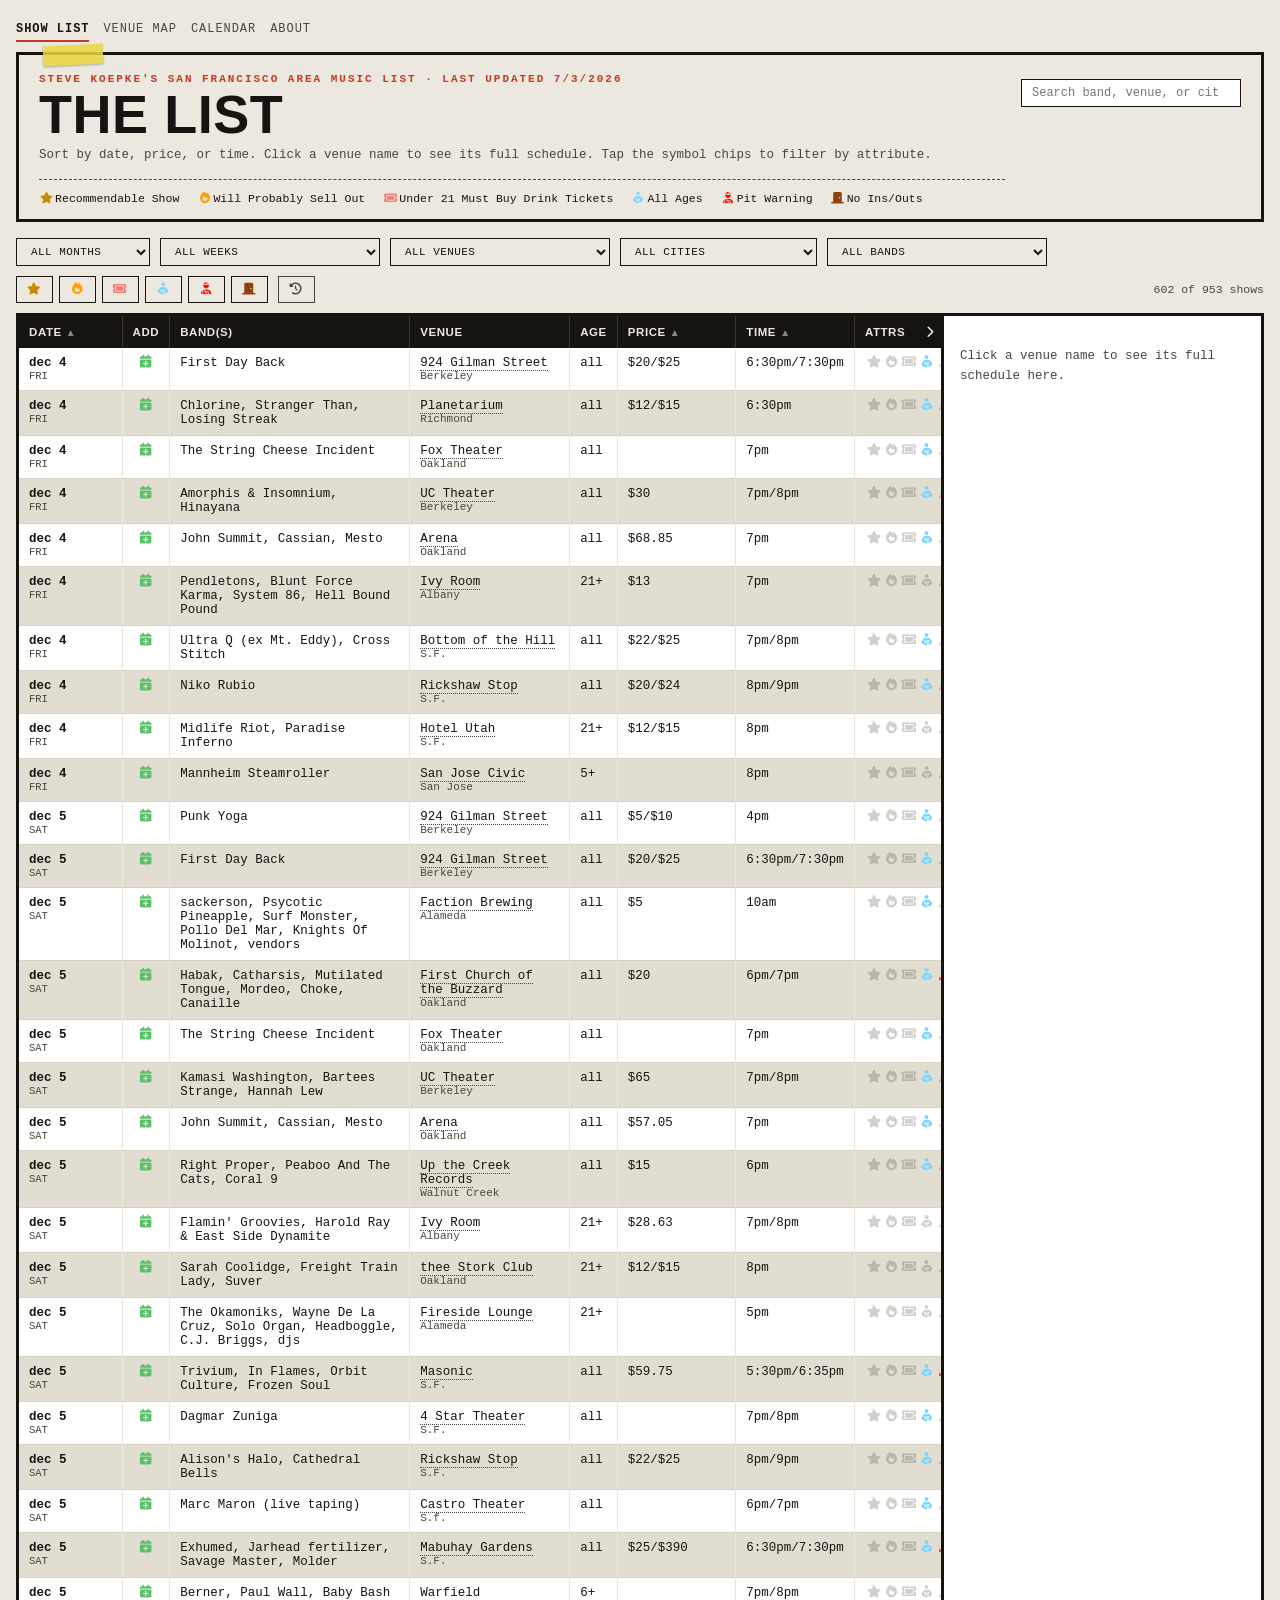
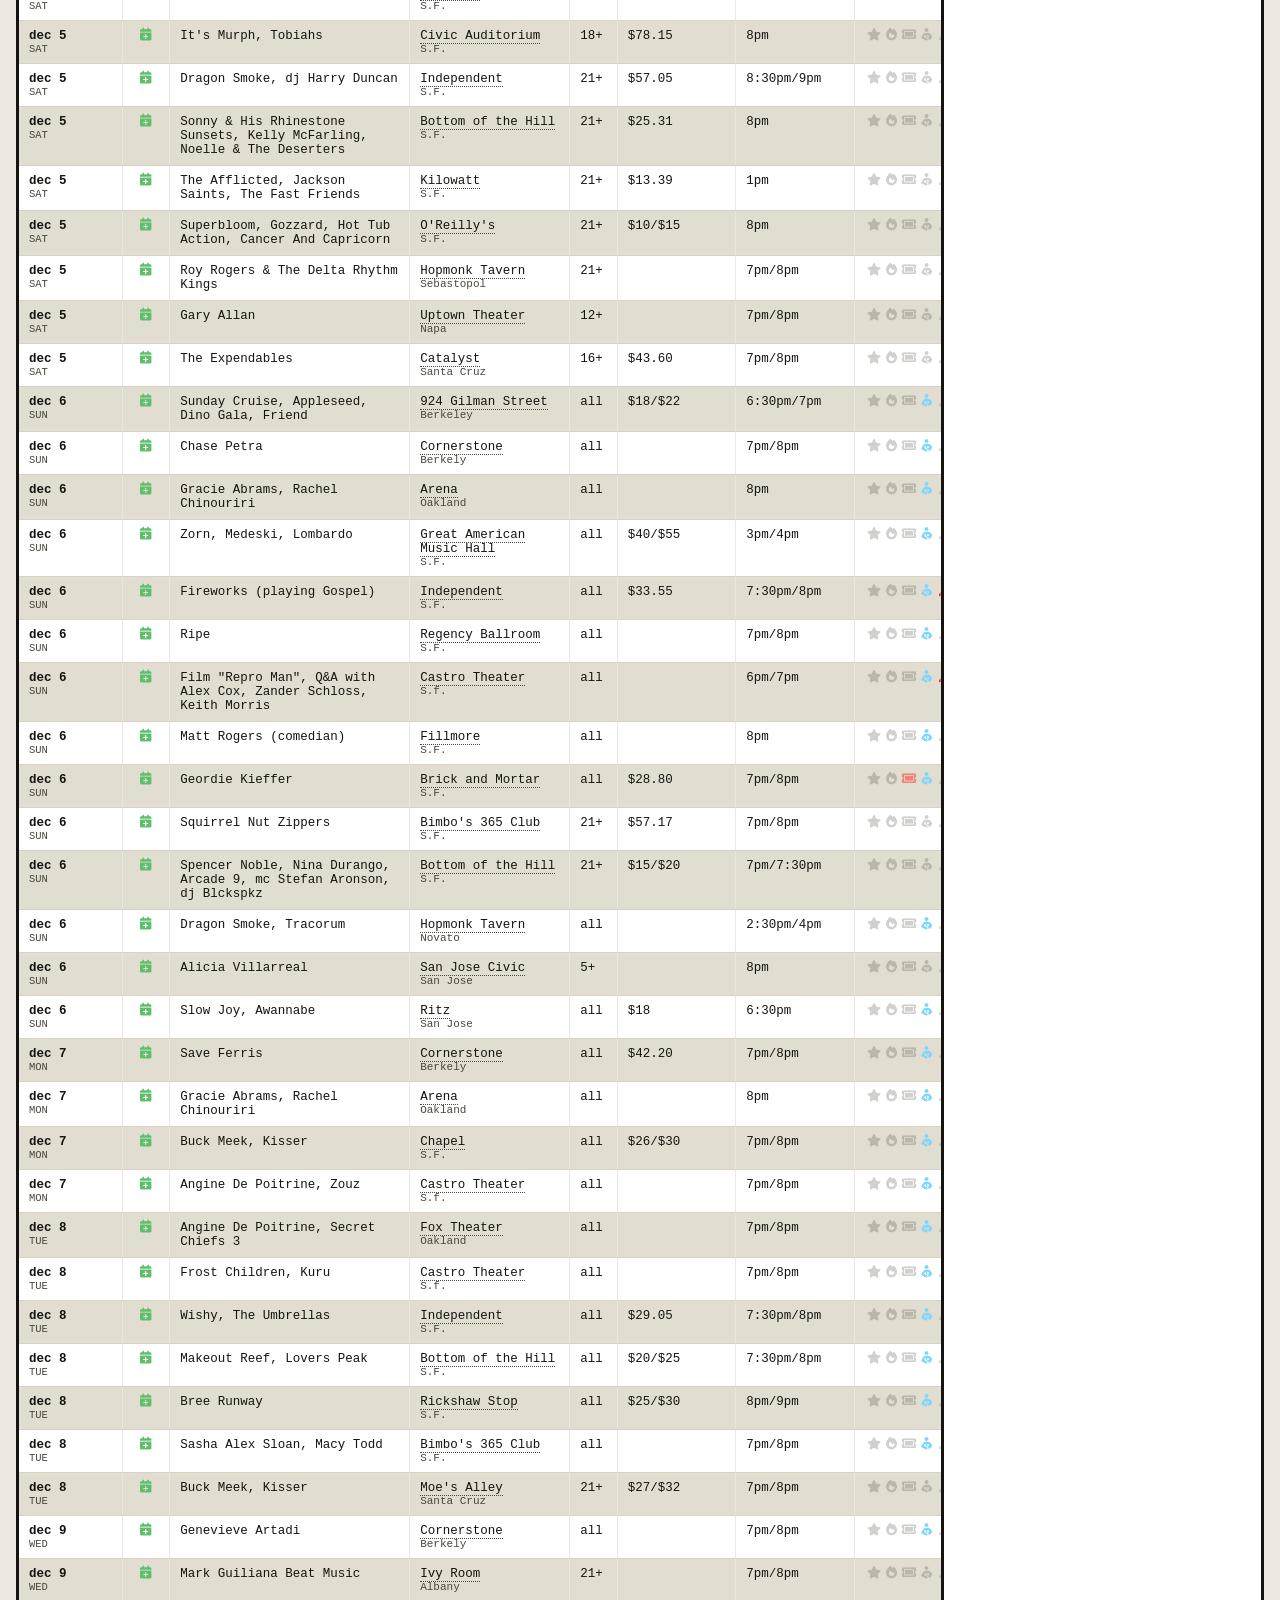
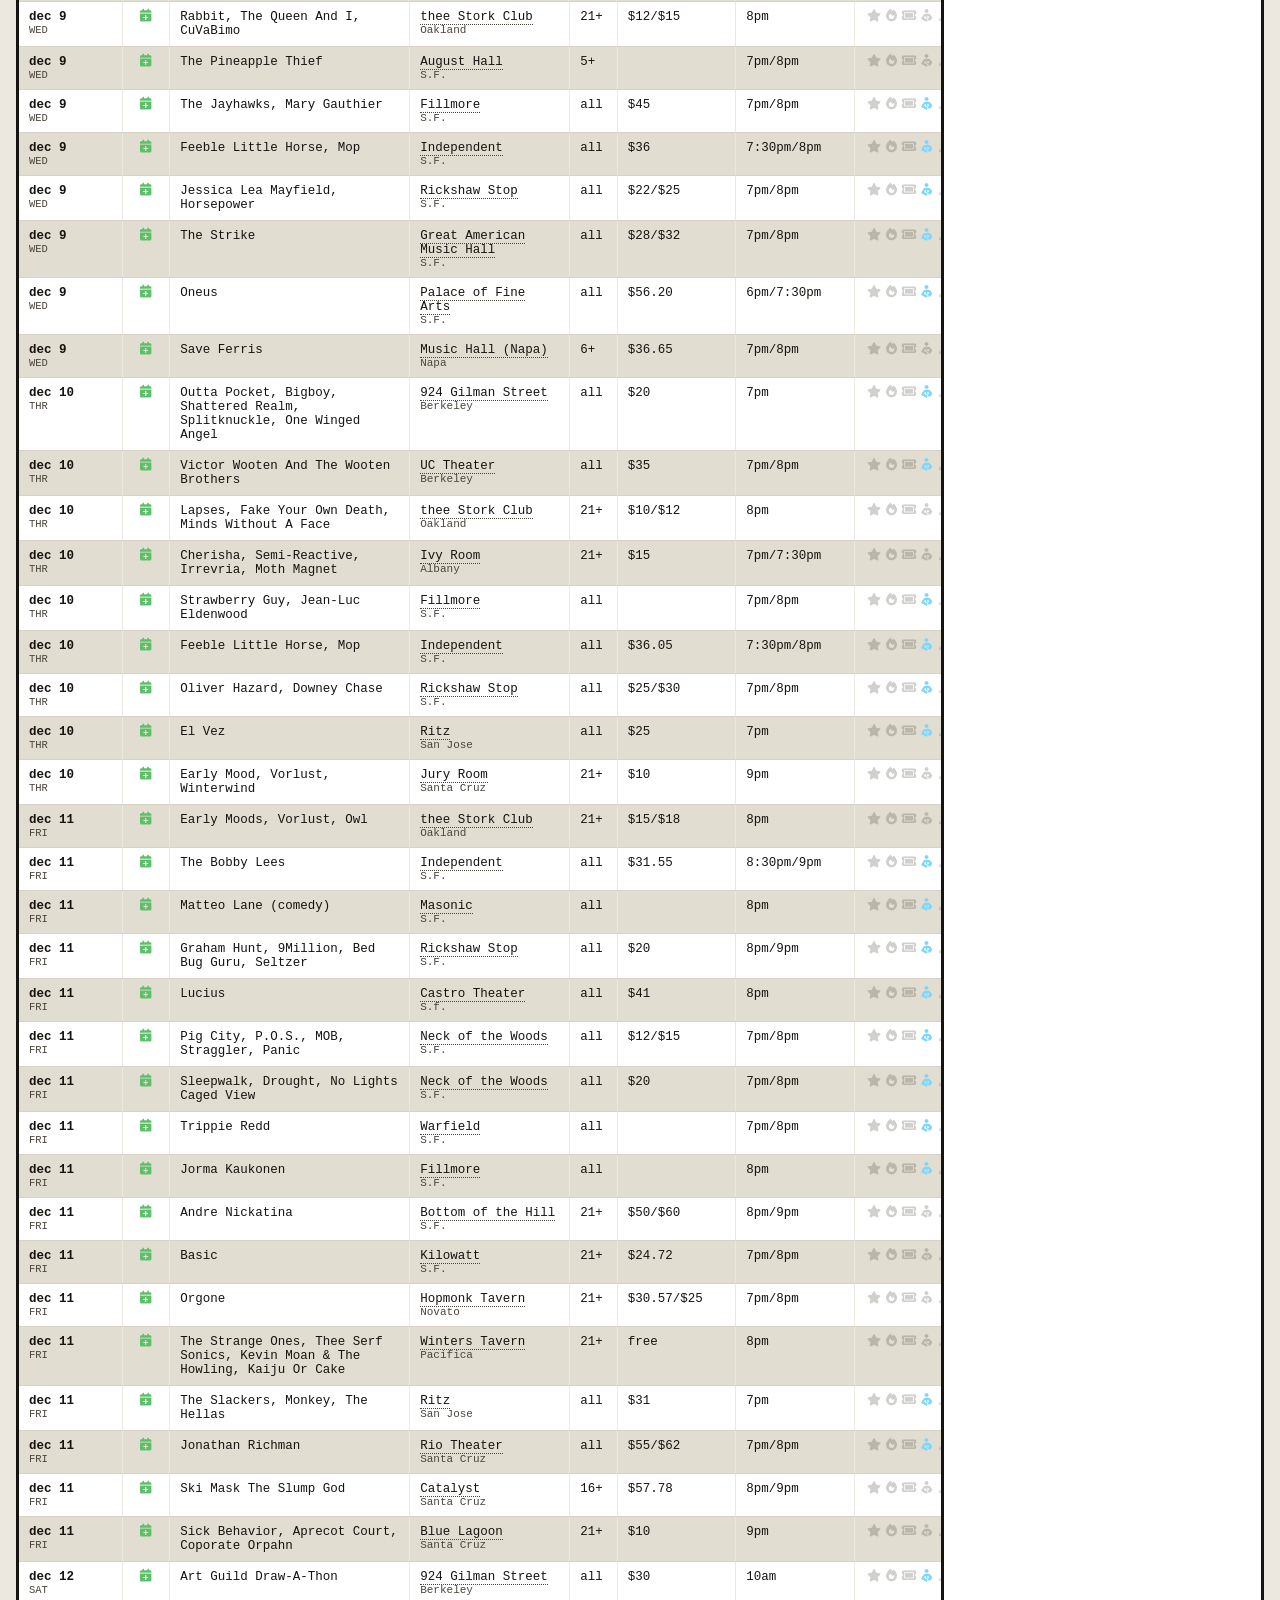
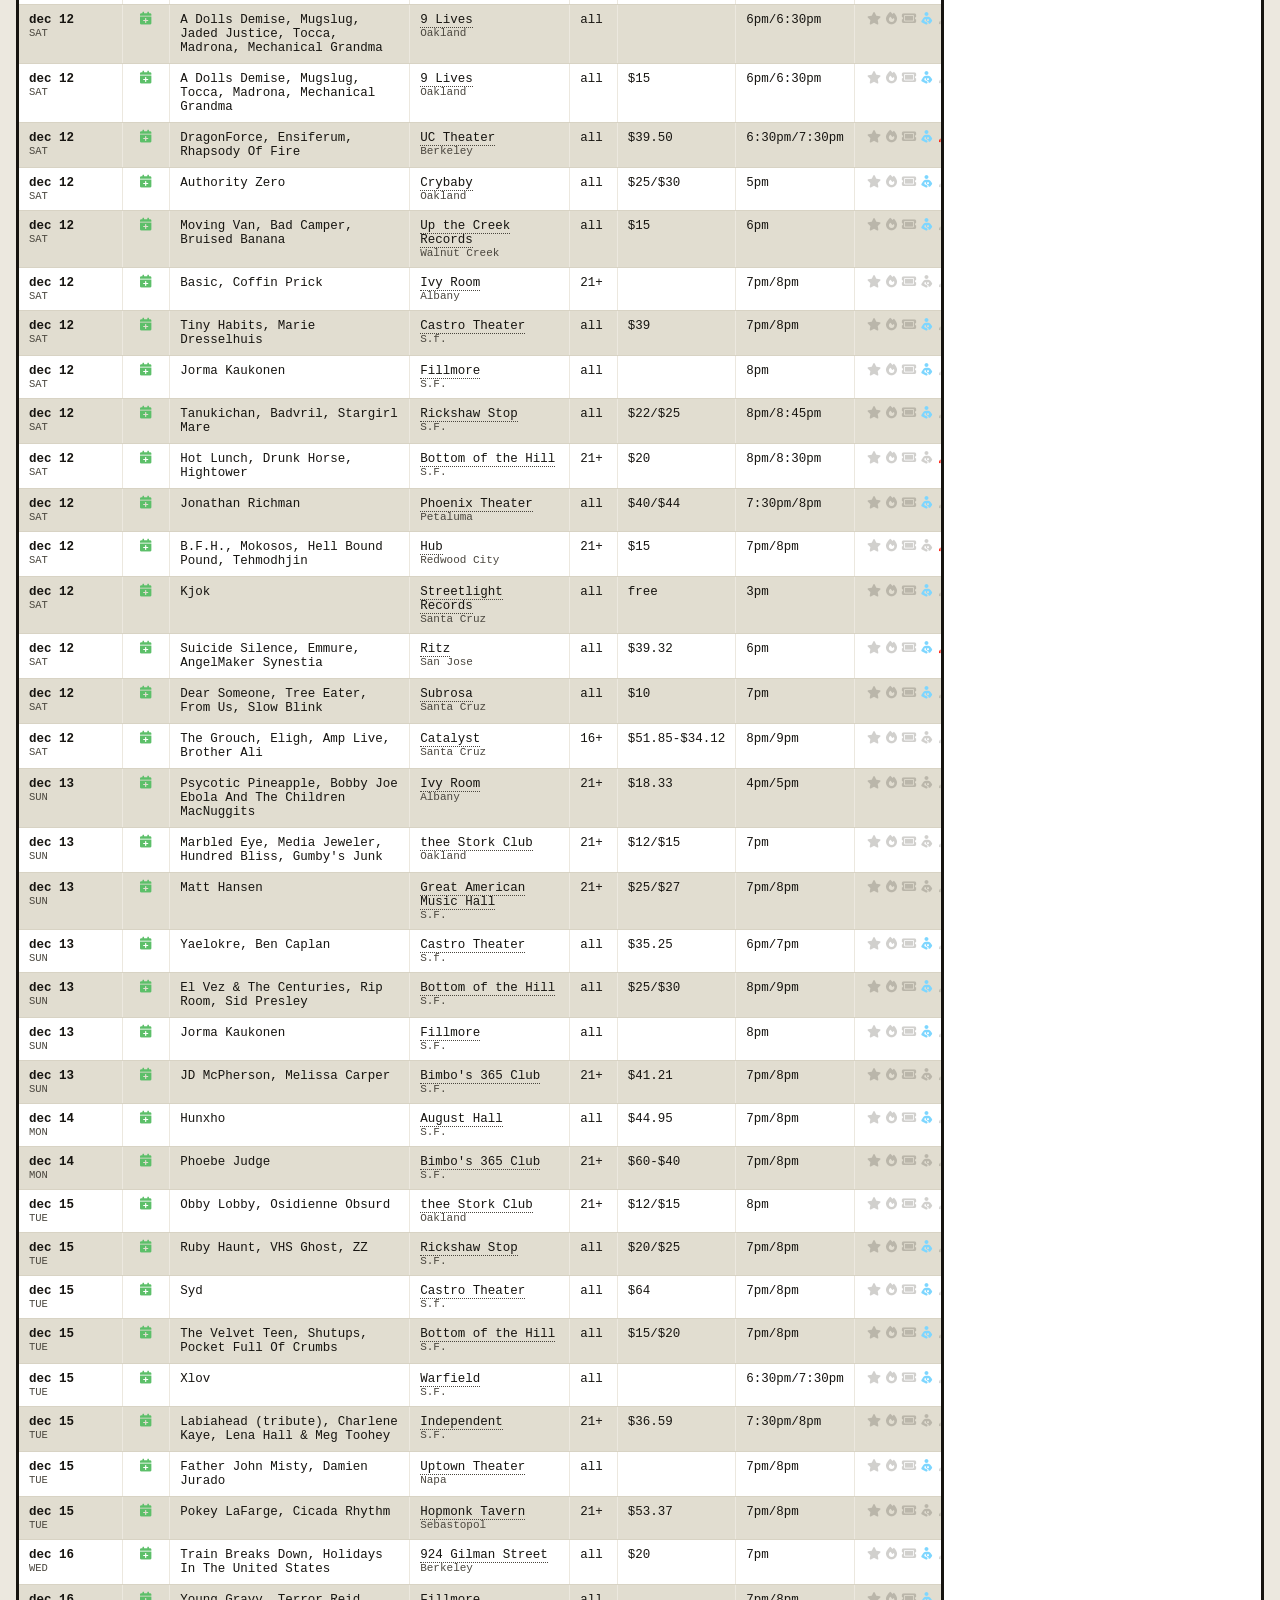
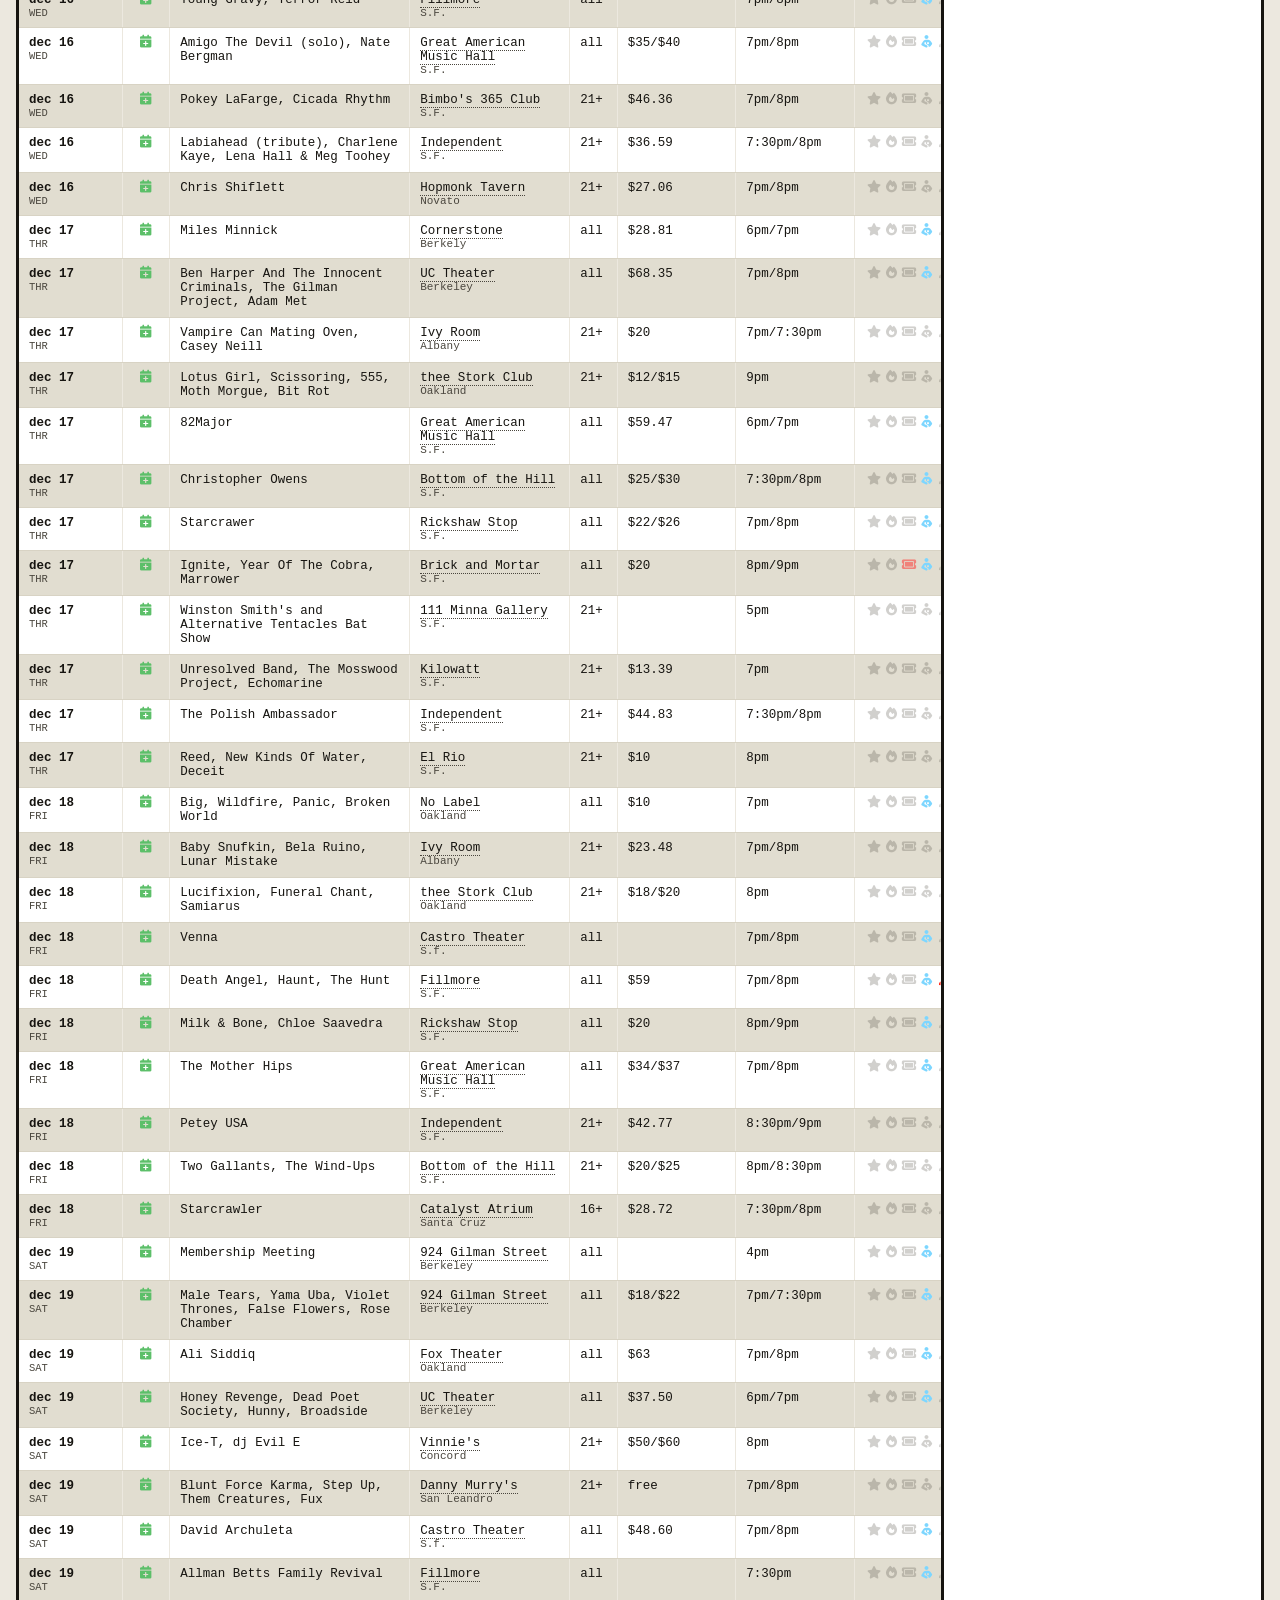
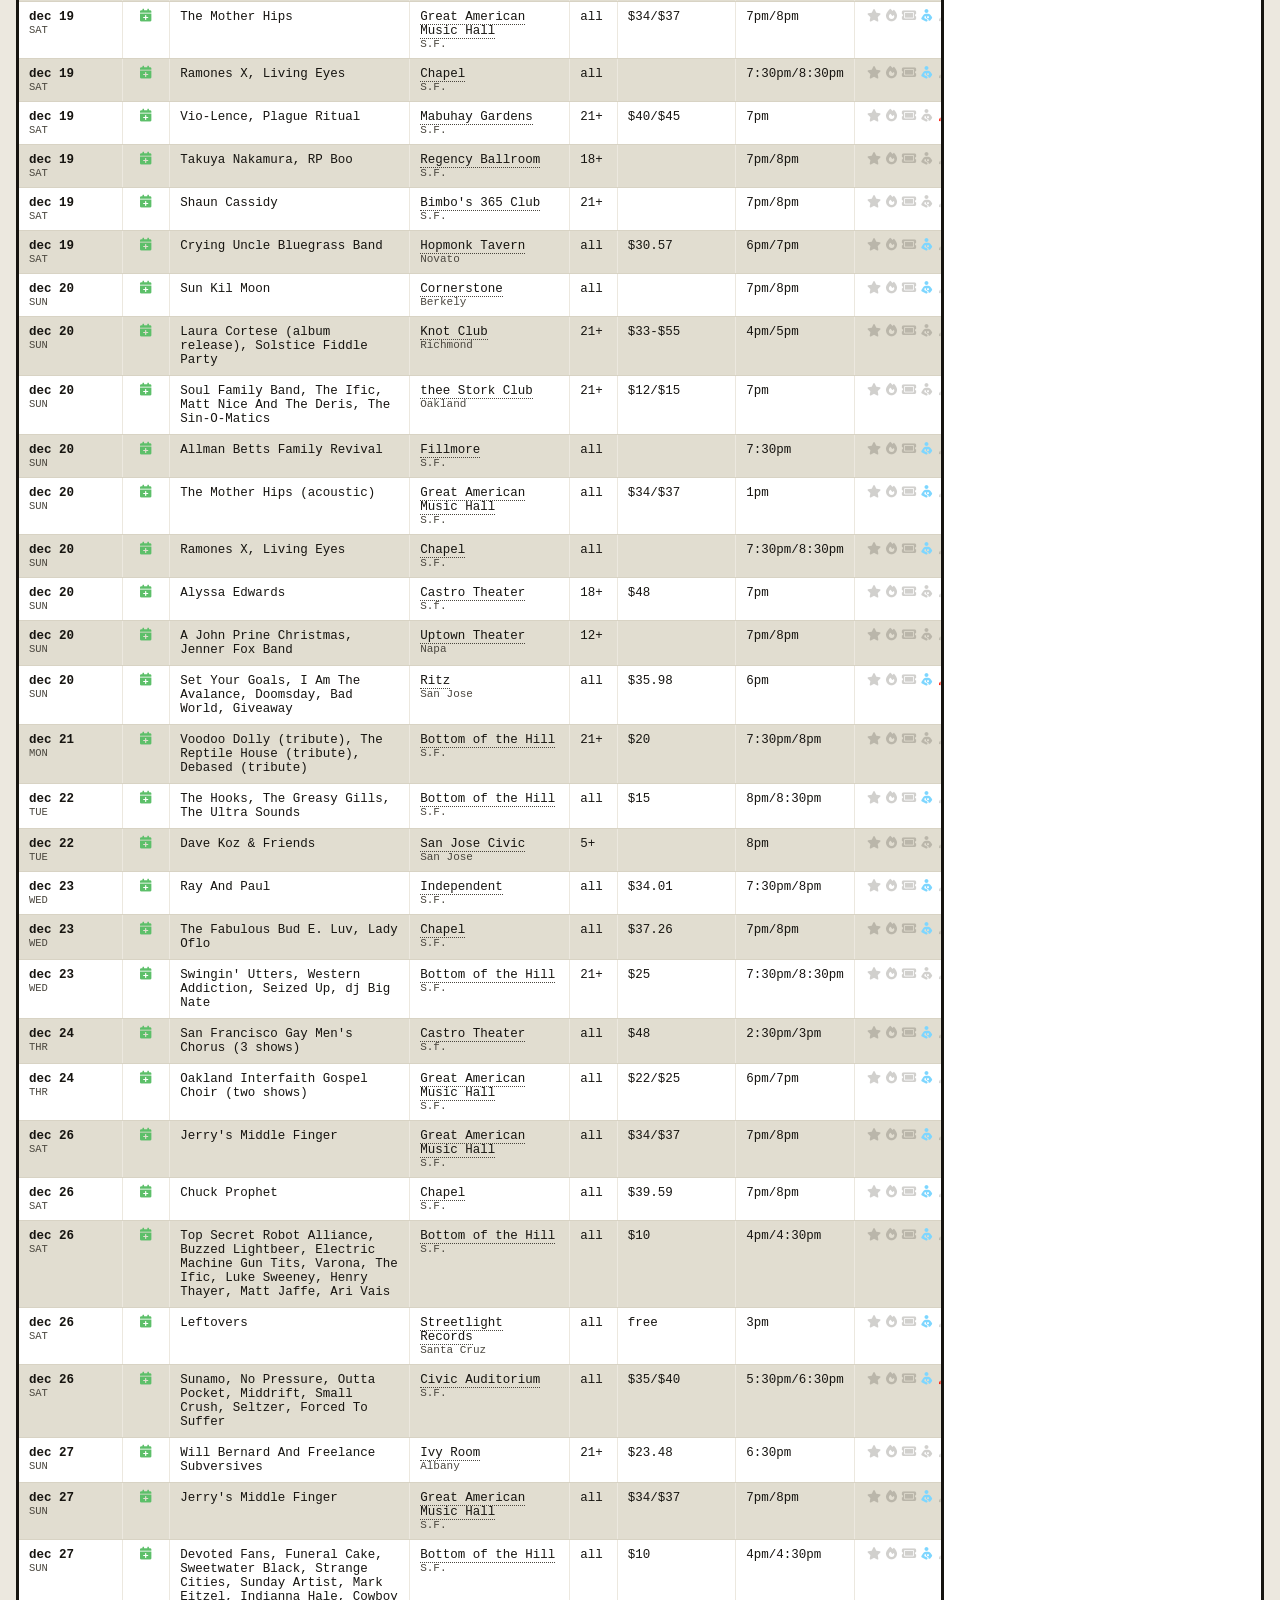
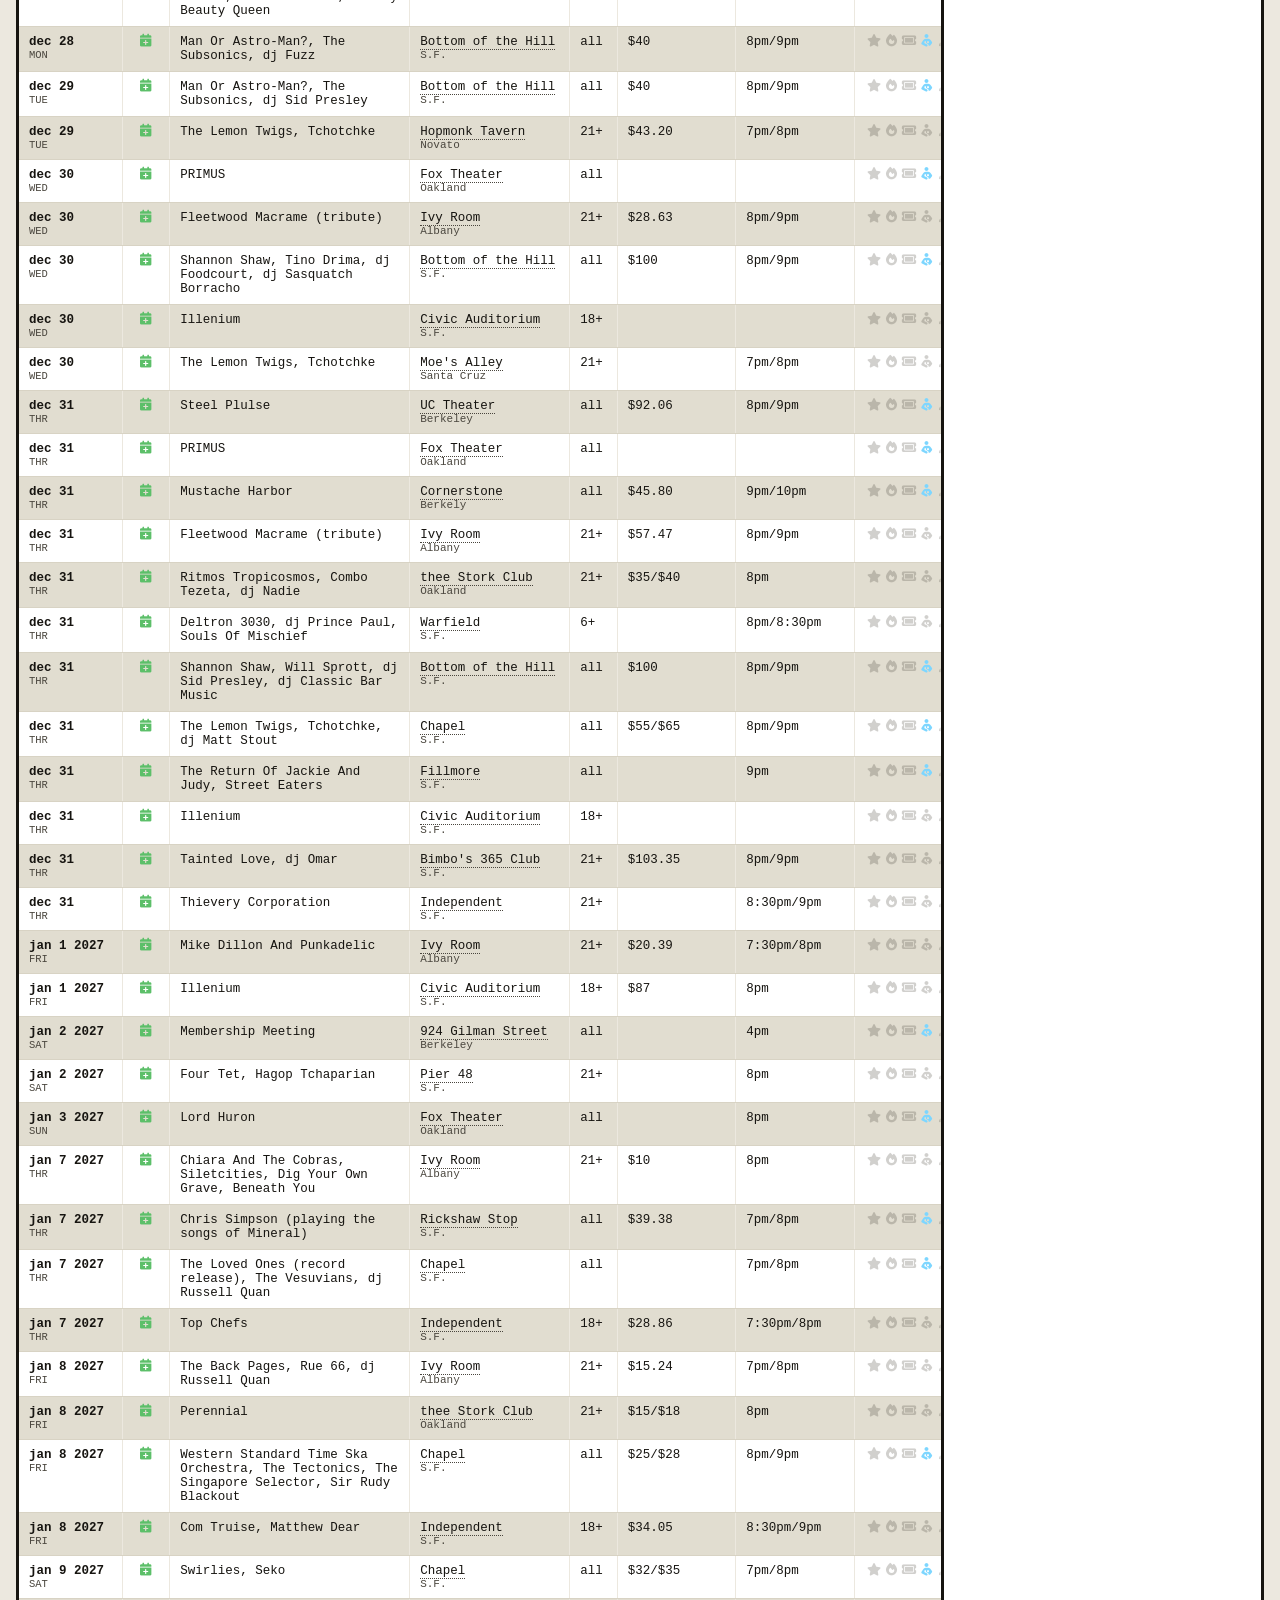
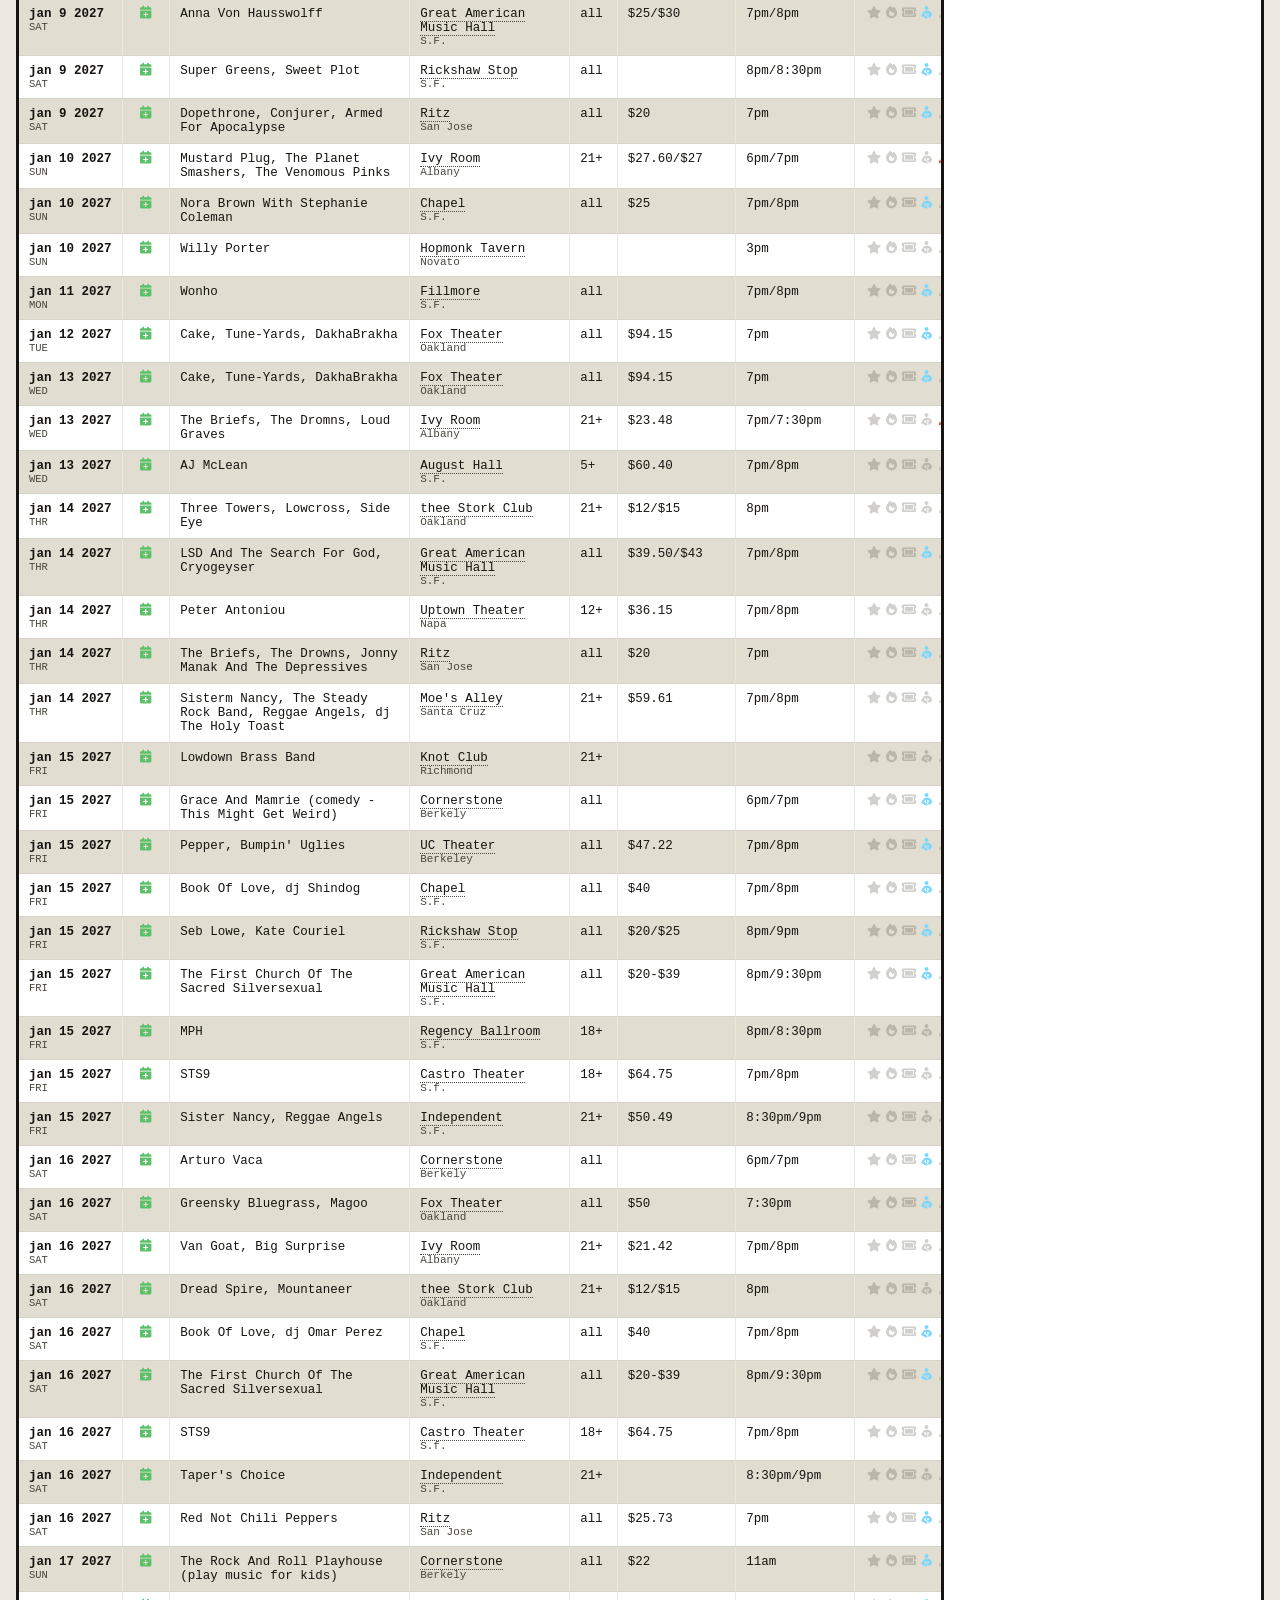
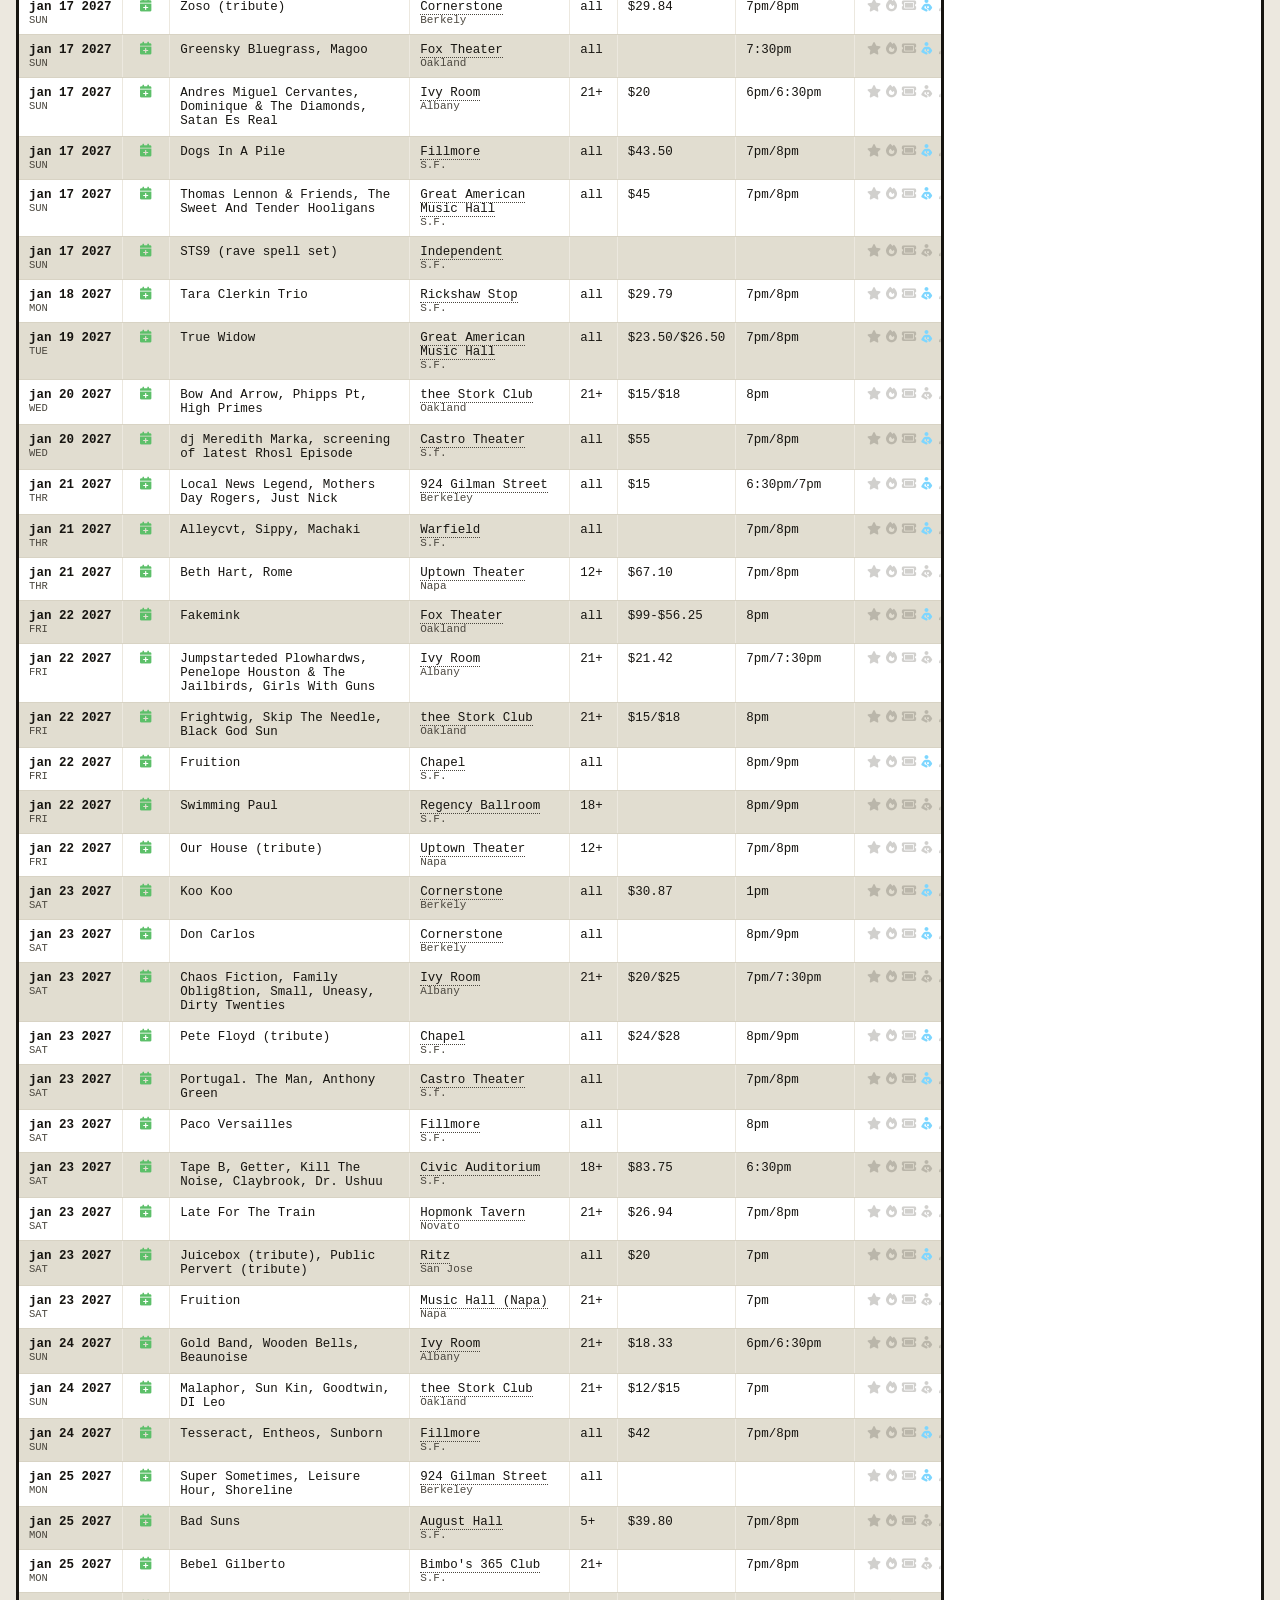
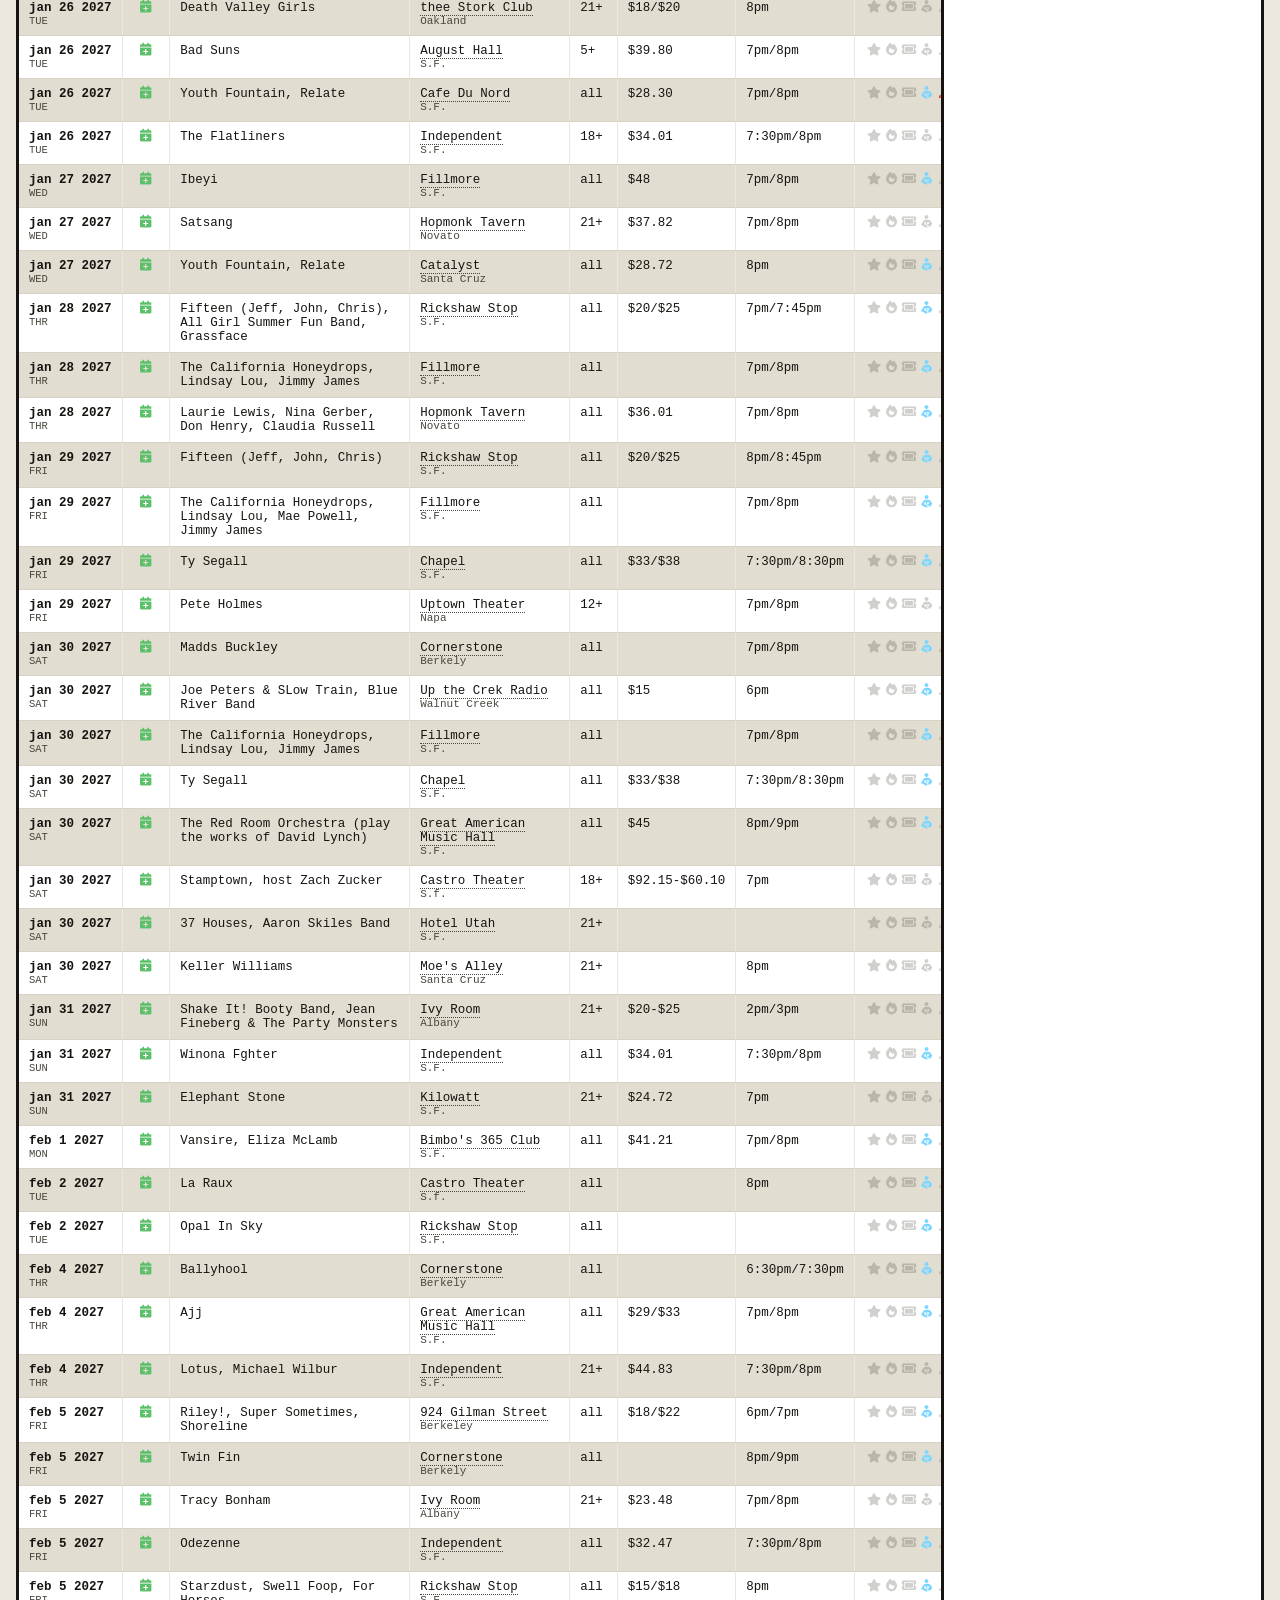
<file: index.html>
<!DOCTYPE html>
<html lang="en">
<head>
<meta charset="UTF-8">
<meta name="viewport" content="width=device-width, initial-scale=1">
<title>Bay Area Shows - Sortable Listing</title>
<link rel="stylesheet" href="https://cdnjs.cloudflare.com/ajax/libs/font-awesome/6.5.1/css/all.min.css">
<link rel="stylesheet" href="assets/styles.css?v20261118">
</head>
<body>
<div class="wrap">
  <nav class="top">
    <button id="navToggle" class="nav-toggle" aria-label="Open menu"><i class="fa-solid fa-bars"></i></button>
    <div class="nav-links" id="navLinks">
      <div class="nav-drawer-header">
        Menu
        <button id="navClose" class="nav-close" aria-label="Close menu"><i class="fa-solid fa-xmark"></i></button>
      </div>
      <a href="index.html" class="active">Show List</a>
      <a href="map.html">Venue Map</a>
      <a href="calendar.html">Calendar</a>
      <a href="about.html">About</a>
    </div>
  </nav>
  <div class="nav-backdrop" id="navBackdrop"></div>

  <header class="masthead">
    <div class="masthead-inner">
      <div class="masthead-title">
        <p class="eyebrow">Steve Koepke's San Francisco Area Music List &middot; Last Updated 7/3/2026</p>
        <h1>The List</h1>
        <p class="sub">Sort by date, price, or time. Click a venue name to see its full schedule. Tap the symbol chips to filter by attribute.</p>
        <div class="legend" id="legend"></div>
      </div>
      <div class="masthead-search">
        <input type="search" id="searchBox" placeholder="Search band, venue, or city...">
      </div>
    </div>
  </header>

  <div class="controls">
    <select id="monthSelect" class="chip"><option value="">All months</option></select>
    <select id="weekSelect" class="chip"><option value="">All weeks</option></select>
    <select id="venueSelect" class="chip"><option value="">All venues</option></select>
    <select id="citySelect" class="chip"><option value="">All cities</option></select>
    <select id="bandSelect" class="chip"><option value="">All bands</option></select>
    <div class="chip-group" id="symChips"></div>
    <span class="chip past-toggle" id="pastToggle" title="Show past events"><i class="fa-solid fa-fw fa-clock-rotate-left"></i></span>
    <span class="count" id="rowCount"></span>
  </div>

  <div class="list-main">
    <div class="list-area">
      <p class="scroll-hint">Swipe left/right to see all columns</p>
      <div class="table-scroll">
        <table id="showTable">
          <thead>
            <tr>
              <th data-key="d" data-type="num">Date<span class="arrow">&#9650;</span></th>
              <th class="col-cal-head" title="Add to calendar">Add</th>
              <th >Band(s)</th>
              <th >Venue</th>
              <th >Age</th>
              <th data-key="price" data-type="str">Price<span class="arrow">&#9650;</span></th>
              <th data-key="time" data-type="str">Time<span class="arrow">&#9650;</span></th>
              <th >Attrs</th>
              <th >Notes</th>
            </tr>
          </thead>
          <tbody id="tbody"><tr><td colspan="9" class="loading">Loading shows...</td></tr></tbody>
        </table>
      </div>
    </div>
    <div id="sidebar">
      <button id="panelClose" class="panel-close" aria-label="Close panel"><i class="fa-solid fa-xmark"></i></button>
      <div id="sidebarContent">
        <div class="placeholder">Click a venue name to see its full schedule here.</div>
      </div>
    </div>
  </div>
  <div class="panel-backdrop" id="panelBackdrop"></div>

  <footer class="note">
    Parsed from the plain-text body of the latest emailed edition of The List, a weekly Bay Area show mailing. Data lives in <code>data/shows.json</code> and <code>data/venues.json</code>; this page joins and renders them. Far-future entries show an explicit year since the source doesn't predict the weekday that far out. A few dozen entries had no listed time, price, or city in the original text; those cells are blank.
  </footer>
</div>

<script src="assets/common.js?v20261118"></script>
<script src="assets/page-list.js?v20261118"></script>
</body>
</html>
</file>
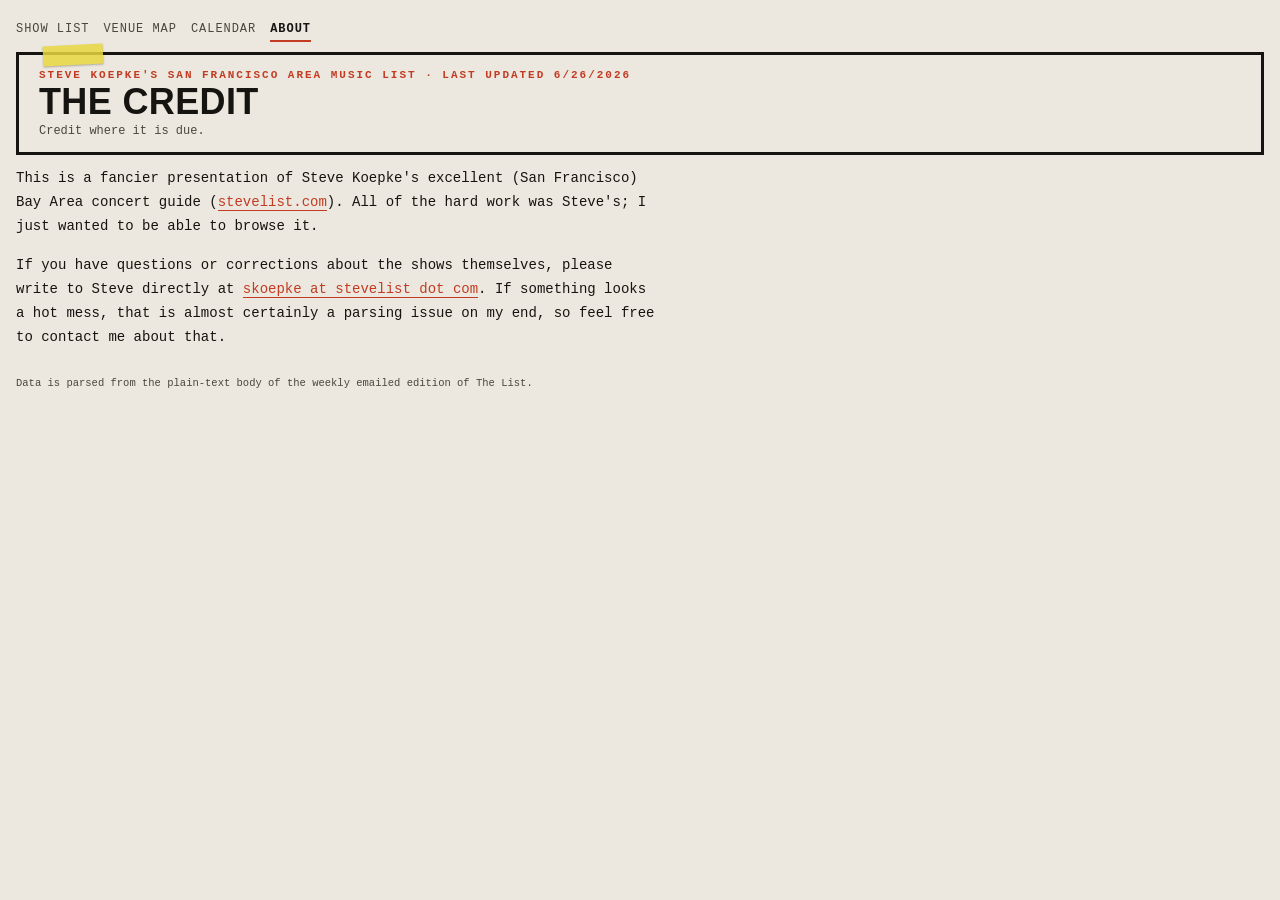
<file: about.html>
<!DOCTYPE html>
<html lang="en" class="app">
<head>
<meta charset="UTF-8">
<meta name="viewport" content="width=device-width, initial-scale=1">
<title>About - The List</title>
<link rel="stylesheet" href="https://cdnjs.cloudflare.com/ajax/libs/font-awesome/6.5.1/css/all.min.css">
<link rel="stylesheet" href="assets/styles.css?v20261118">
</head>
<body>
<div class="wrap">
  <nav class="top">
    <button id="navToggle" class="nav-toggle" aria-label="Open menu"><i class="fa-solid fa-bars"></i></button>
    <div class="nav-links" id="navLinks">
      <div class="nav-drawer-header">
        Menu
        <button id="navClose" class="nav-close" aria-label="Close menu"><i class="fa-solid fa-xmark"></i></button>
      </div>
      <a href="index.html">Show List</a>
      <a href="map.html">Venue Map</a>
      <a href="calendar.html">Calendar</a>
      <a href="about.html" class="active">About</a>
    </div>
  </nav>
  <div class="nav-backdrop" id="navBackdrop"></div>

  <header class="masthead">
    <p class="eyebrow">Steve Koepke's San Francisco Area Music List &middot; last Updated 6/26/2026</p>
    <h1>The Credit</h1>
    <p class="sub">Credit where it is due.</p>
  </header>

  <div class="prose">
    <p>
      This is a fancier presentation of Steve Koepke's excellent (San Francisco)
      Bay Area concert guide (<a href="https://stevelist.com/">stevelist.com</a>).
      All of the hard work was Steve's; I just wanted to be able to browse it.
    </p>
    <p>
      If you have questions or corrections about the shows themselves, please
      write to Steve directly at
      <a href="mailto:skoepke@stevelist.com">skoepke at stevelist dot com</a>.
      If something looks a hot mess, that is almost certainly a
      parsing issue on my end, so feel free to contact me about that.
    </p>

  </div>

  <footer class="note">
    Data is parsed from the plain-text body of the weekly emailed edition of The List.
  </footer>
</div>

<script src="assets/common.js?v20261118"></script>
<script>
  TheList.initNavDrawer();
  TheList.buildLegend(document.getElementById("legend"));
</script>
</body>
</html>
</file>
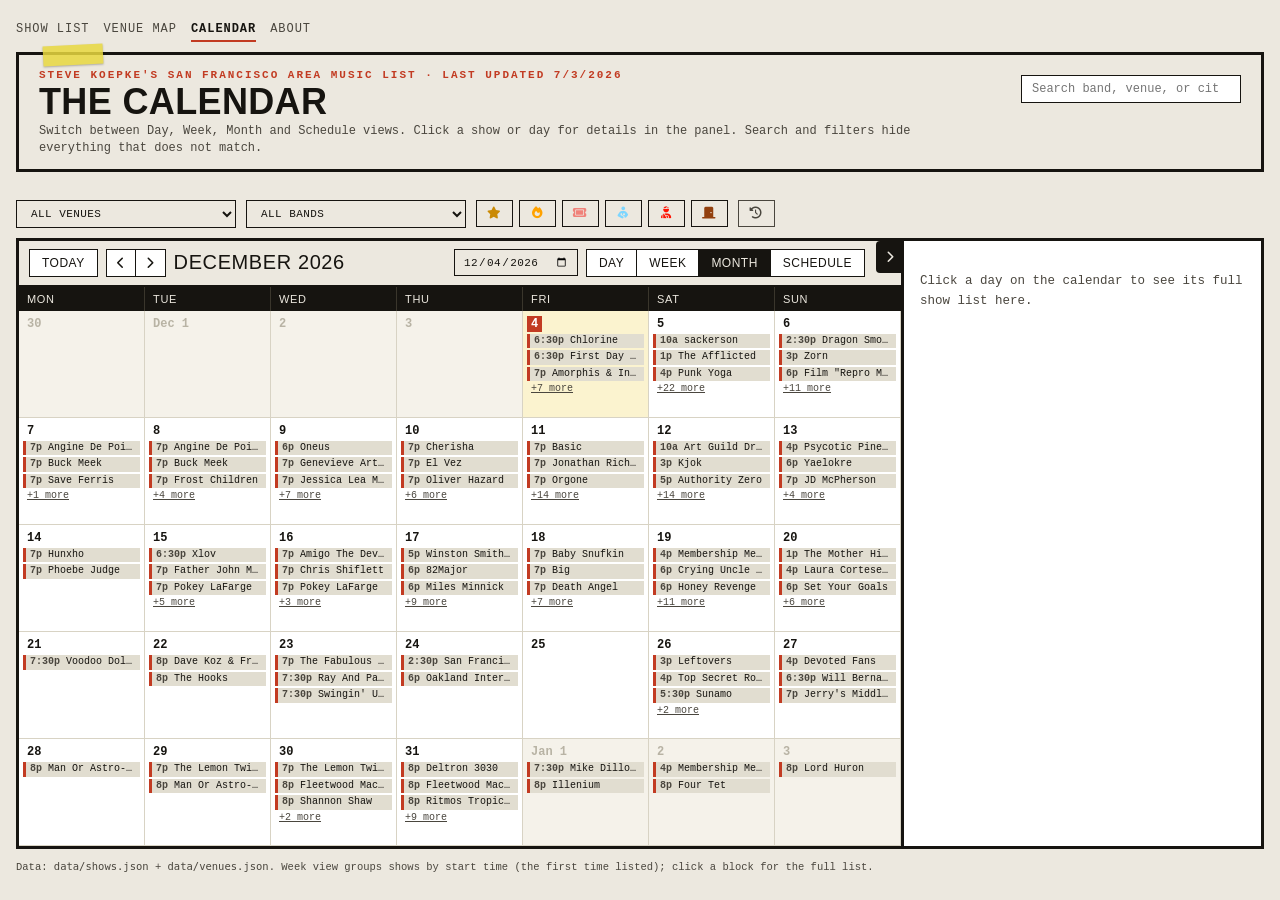
<file: calendar.html>
<!DOCTYPE html>
<html lang="en" class="app">
<head>
<meta charset="UTF-8">
<meta name="viewport" content="width=device-width, initial-scale=1">
<title>Bay Area Shows - Calendar</title>
<link rel="stylesheet" href="https://cdnjs.cloudflare.com/ajax/libs/font-awesome/6.5.1/css/all.min.css">
<link rel="stylesheet" href="assets/styles.css?v20261118">
</head>
<body>
<div class="wrap">
  <nav class="top">
    <button id="navToggle" class="nav-toggle" aria-label="Open menu"><i class="fa-solid fa-bars"></i></button>
    <div class="nav-links" id="navLinks">
      <div class="nav-drawer-header">
        Menu
        <button id="navClose" class="nav-close" aria-label="Close menu"><i class="fa-solid fa-xmark"></i></button>
      </div>
      <a href="index.html">Show List</a>
      <a href="map.html">Venue Map</a>
      <a href="calendar.html" class="active">Calendar</a>
      <a href="about.html">About</a>
    </div>
  </nav>
  <div class="nav-backdrop" id="navBackdrop"></div>

  <header class="masthead">
    <div class="masthead-inner">
      <div class="masthead-title">
        <p class="eyebrow">Steve Koepke's San Francisco Area Music List &middot; Last Updated 7/3/2026</p>
        <h1>The Calendar</h1>
        <p class="sub">Switch between Day, Week, Month and Schedule views. Click a show or day for details in the panel. Search and filters hide everything that does not match.</p>
      </div>
      <div class="masthead-search">
        <input type="search" id="searchBox" placeholder="Search band, venue, or city...">
      </div>
    </div>
  </header>

  <div class="controls">
    <select id="venueSelect" class="chip"><option value="">All venues</option></select>
    <select id="bandSelect" class="chip"><option value="">All bands</option></select>
    <div class="chip-group" id="symChips"></div>
    <span class="chip past-toggle" id="pastToggle" title="Show past events"><i class="fa-solid fa-fw fa-clock-rotate-left"></i></span>
  </div>

  <div class="main">
    <div class="cal-area">
      <div class="cal-toolbar">
        <button id="todayBtn" class="tb-btn">Today</button>
        <div class="tb-arrows">
          <button id="prevBtn" class="tb-btn" aria-label="Previous"><i class="fa-solid fa-chevron-left"></i></button>
          <button id="nextBtn" class="tb-btn" aria-label="Next"><i class="fa-solid fa-chevron-right"></i></button>
        </div>
        <div class="cal-title" id="calTitle">&nbsp;</div>
        <input type="date" id="jumpDate" class="chip" title="Jump to date">
        <div class="view-switch" id="viewSwitch" role="tablist">
          <button data-view="day">Day</button>
          <button data-view="week">Week</button>
          <button data-view="month">Month</button>
          <button data-view="schedule">Schedule</button>
        </div>
      </div>
      <div class="cal-view" id="calView"></div>
    </div>
    <div id="sidebar">
      <button id="panelClose" class="panel-close" aria-label="Close panel"><i class="fa-solid fa-xmark"></i></button>
      <div id="sidebarContent">
        <div class="placeholder">Click a day on the calendar to see its full show list here.</div>
      </div>
    </div>
  </div>
  <div class="panel-backdrop" id="panelBackdrop"></div>

  <footer class="note">Data: <code>data/shows.json</code> + <code>data/venues.json</code>. Week view groups shows by start time (the first time listed); click a block for the full list.</footer>
</div>

<script src="assets/common.js?v20261118"></script>
<script src="assets/page-calendar.js?v20261118"></script>
</body>
</html>
</file>
<file: assets/styles.css>
/* ==========================================================================
   The List - shared stylesheet
   Used by index.html (Show List), map.html (Venue Map), calendar.html (Calendar)
   ========================================================================== */

:root {
  --bg:          #ece8df;   /* page background / light surface */
  --text:        #161410;   /* primary text, borders, dark fills */
  --text-muted:  #4a463e;   /* secondary text, labels */
  --accent:      #c23b22;   /* red accent, active states */
  --tape:        #e8d840;   /* yellow highlight tape / mark */
  --row-alt:     #e1ddd0;   /* alternating table row, day pills */
  --row:         #f3e9c8;   /* hover tint for rows / day cells */
  --hover:       #d9d4c4;   /* chip hover, nav drawer dividers */
  --surface:     #ffffff;   /* white surfaces: table, sidebar, calendar */
  --border-soft: #d8d3c4;   /* light borders between cells */
  --border-dark: #3a362c;   /* dark borders inside thead, dow-row */
  --text-dark2:  #2c2920;   /* nav/button hover darkened text */
  --today-bg:    #fbf3cf;   /* calendar today cell highlight */
  --out-month:   #b8b3a4;   /* out-of-month day numbers */
  --alt-surface: #f5f2ea;   /* alternating show-item background */
  --sellout-clr: #ea580c;   /* sell-out summary icon / text color */
  --mono: "JetBrains Mono", "Courier New", Courier, monospace;
  --display: "Oswald", "Arial Narrow", sans-serif;
}

* { box-sizing: border-box; }

html, body {
  margin: 0;
  padding: 0;
  background: var(--bg);
  color: var(--text);
  font-family: var(--mono);
}

/* Pages that use a full-height flex layout (map, calendar) add class="app" to
   <html> so the viewport-height rules below kick in. The list page does not. */
html.app, html.app body { height: 100%; }

.wrap { max-width: 1280px; margin: 0 auto; padding: 18px 16px 60px; }
html.app .wrap { padding: 18px 16px 24px; height: 100vh; display: flex; flex-direction: column; }

/* ---- Top navigation -------------------------------------------------------- */
nav.top { display: flex; gap: 14px; font-size: 12px; text-transform: uppercase; letter-spacing: .08em; margin-bottom: 10px; flex-shrink: 0; }
nav.top a { color: var(--text-muted); text-decoration: none; padding: 4px 0; border-bottom: 2px solid transparent; }
nav.top a.active { color: var(--text); border-bottom-color: var(--accent); font-weight: 700; }
.nav-toggle { display: none; background: var(--text); color: var(--bg); border: none; padding: 8px 12px; font-size: 15px; cursor: pointer; }
.nav-links { display: flex; gap: 14px; }
.nav-drawer-header { display: none; }
.nav-backdrop { display: none; }

/* ---- Masthead -------------------------------------------------------------- */
header.masthead { border: 3px solid var(--text); padding: 18px 20px 14px; margin-bottom: 14px; position: relative; background: var(--bg); flex-shrink: 0; }
html.app header.masthead { padding: 14px 20px 12px; margin-bottom: 12px; }
header.masthead::before { content: ""; position: absolute; top: -10px; left: 24px; width: 60px; height: 20px; background: var(--tape); opacity: .85; transform: rotate(-3deg); box-shadow: 0 1px 2px rgba(0,0,0,.3); }
/* inner row: title block left, search right */
.masthead-inner { display: flex; align-items: flex-start; gap: 16px; }
.masthead-title { flex: 1; min-width: 0; }
.masthead-search { flex-shrink: 0; display: flex; align-items: center; gap: 8px; padding-top: 6px; }
.masthead-search input[type="search"] { font-family: var(--mono); font-size: 12px; padding: 6px 10px; border: 1.5px solid var(--text); background: var(--surface); color: var(--text); width: 220px; }
/* past-toggle chip: inactive = muted, active = accent */
.chip.past-toggle { border-color: var(--text-muted); color: var(--text-muted); }
.chip.past-toggle.active { background: var(--accent); border-color: var(--accent); color: var(--surface); }
.eyebrow { font-size: 11px; letter-spacing: .18em; text-transform: uppercase; color: var(--accent); font-weight: 700; margin: 0 0 4px; }
h1 { font-family: var(--display); font-weight: 700; text-transform: uppercase; font-size: clamp(32px, 6vw, 54px); letter-spacing: .01em; margin: 0 0 6px; line-height: .95; }
html.app h1 { font-size: clamp(24px, 4vw, 36px); margin: 0 0 4px; }
.sub { font-size: 12.5px; color: var(--text-muted); max-width: 940px; line-height: 1.5; margin: 0; }
html.app .sub { font-size: 12px; max-width: 940px; line-height: 1.4; }
.legend { display: flex; flex-wrap: wrap; gap: 6px 18px; margin-top: 14px; padding-top: 12px; border-top: 1px dashed var(--text-muted); font-size: 11.5px; }
.legend span.k { display: inline-block; font-weight: 700; color: var(--accent); width: 1.4em; }

/* ---- Controls (search box + filter dropdowns + chips) ---------------------- */
.controls { display: flex; flex-wrap: wrap; gap: 10px; align-items: center; margin: 16px 0 10px; }
html.app .controls { margin-bottom: 10px; flex-shrink: 0; }
.controls input[type="search"] { flex: 1 1 240px; min-width: 180px; font-family: var(--mono); font-size: 12px; padding: 6px 10px; border: 1.5px solid var(--text); background: var(--surface); color: var(--text); }
select.chip { font-family: var(--mono); font-size: 11px; padding: 6px 10px; border: 1.5px solid var(--text); background: var(--bg); cursor: pointer; max-width: 220px; }
.chip-group { display: flex; flex-wrap: wrap; gap: 6px; }
.chip { font-family: var(--mono); font-size: 11px; text-transform: uppercase; letter-spacing: .04em; padding: 6px 10px; border: 1.5px solid var(--text); background: var(--bg); cursor: pointer; user-select: none; color: var(--text); }
.chip:hover { background: var(--hover); }
.chip.active { background: var(--text); color: var(--bg); }
.chip i { font-size: 12px; }
.count { font-size: 11.5px; color: var(--text-muted); margin-left: auto; white-space: nowrap; }

/* ==========================================================================
   Show List page (index.html)
   ========================================================================== */
.scroll-hint { display: none; font-size: 10.5px; color: var(--text-muted); margin: -4px 0 8px; font-style: italic; }
.table-scroll { border: 3px solid var(--text); overflow-x: auto; -webkit-overflow-scrolling: touch; background: var(--surface); max-height: 75vh; overflow-y: auto; }
table { border-collapse: collapse; width: 100%; min-width: 880px; font-size: 12.5px; }
thead th { position: sticky; top: 0; background: var(--text); color: var(--bg); text-align: left; font-family: var(--display); font-weight: 600; text-transform: uppercase; letter-spacing: .05em; font-size: 11.5px; padding: 10px; cursor: pointer; white-space: nowrap; border-right: 1px solid var(--border-dark); z-index: 2; }
thead th .arrow { opacity: .55; margin-left: 4px; font-size: 10px; }
thead th.sorted .arrow { opacity: 1; color: var(--tape); }
tbody td { padding: 8px 10px; vertical-align: top; border-bottom: 1px solid var(--border-soft); border-right: 1px solid var(--bg); }
tbody tr:nth-child(even) { background: var(--row-alt); }
tbody tr:hover { background: var(--row); }
td.col-date { white-space: nowrap; font-weight: 700; }
td.col-date .wk { display: block; font-weight: 400; color: var(--text-muted); font-size: 10.5px; text-transform: uppercase; }
td.col-bands { min-width: 240px; }
td.col-venue { min-width: 160px; }
td.col-venue a { color: var(--text); text-decoration: none; border-bottom: 1px dotted var(--text-muted); }
td.col-venue .city { display: block; color: var(--text-muted); font-size: 11px; }
td.col-notes { color: var(--text-muted); font-style: italic; min-width: 140px; }
td.col-sym { white-space: nowrap; text-align: center; }
td.col-sym i { margin: 0 1px; }
td.col-age i { margin-right: 4px; }
td.col-age, td.col-price, td.col-time { white-space: nowrap; }
/* greyed-out attribute icon (not applicable for this show) */
.sym-off { color: var(--text-muted) !important; opacity: .25; }
.cal-btn { background: none; border: none; padding: 2px 4px; cursor: pointer; color: var(--text-muted); font-size: 13px; }
.cal-btn:hover { color: var(--accent); }
td.col-cal { white-space: nowrap; text-align: center; padding: 4px 6px; }
.col-cal-head { text-align: center; cursor: default; }
/* srow-top: top line of a detail-panel show item (date + cal button side by side) */
.srow-top { display: flex; align-items: center; justify-content: space-between; margin-bottom: 2px; }
.srow-top .cal-btn { margin-left: auto; }
.empty-row td { text-align: center; padding: 30px; color: var(--text-muted); font-style: italic; }
.loading { padding: 40px; text-align: center; color: var(--text-muted); }
mark { background: var(--tape); color: var(--text); padding: 0 1px; }
footer.note { margin-top: 14px; font-size: 11px; color: var(--text-muted); line-height: 1.6; }
html.app footer.note { margin-top: 10px; font-size: 10.5px; line-height: 1.5; flex-shrink: 0; }

/* ---- Collapsible sidebar on desktop --------------------------------------- */
.panel-collapse-btn {
  display: none; /* shown only on desktop via the rule below */
  position: absolute;
  top: 0;
  left: -28px;
  width: 28px;
  height: 32px;
  background: var(--text);
  color: var(--bg);
  border: none;
  cursor: pointer;
  align-items: center;
  justify-content: center;
  font-size: 12px;
  z-index: 5;
  border-radius: 4px 0 0 4px;
}
/* show on desktop only */
@media (min-width: 701px) {
  .panel-collapse-btn { display: flex; }
  .main, .list-main { transition: grid-template-columns .25s ease; }
  .main.panel-collapsed, .list-main.panel-collapsed { grid-template-columns: minmax(0, 1fr) 22px; }
  #sidebar.collapsed { overflow: hidden; }
  #sidebar.collapsed .panel-collapse-btn { left: 0; }
  /* hide sidebar content when collapsed */
  #sidebar.collapsed #sidebarContent,
  #sidebar.collapsed #venueSearch { visibility: hidden; }
}

/* ==========================================================================
   About page (about.html)
   ========================================================================== */
.prose { max-width: 640px; font-size: 14px; line-height: 1.7; }
.prose p { margin: 0 0 16px; }
.prose h2 { font-family: var(--display); text-transform: uppercase; font-size: 18px; letter-spacing: .03em; margin: 26px 0 10px; }
.prose a { color: var(--accent); text-decoration: none; border-bottom: 1px solid var(--accent); }
.prose a:hover { background: var(--tape); border-bottom-color: var(--text); }
.prose .legend { margin-top: 20px; }

/* ==========================================================================
   Shared two-column layout (map + calendar): content on left, detail panel right
   ========================================================================== */
.main { flex: 1; display: grid; grid-template-columns: minmax(0, 1fr) 360px; gap: 0; border: 3px solid var(--text); overflow: hidden; min-height: 0; }

/* list page two-column layout */
.list-main { flex: 1; display: grid; grid-template-columns: minmax(0, 1fr) 320px; gap: 0; border: 3px solid var(--text); overflow: hidden; min-height: 0; }
.list-area { display: flex; flex-direction: column; min-height: 0; min-width: 0; overflow: hidden; }
.list-area .table-scroll { flex: 1; max-height: none; border: none; }
.list-area .scroll-hint { flex-shrink: 0; margin: 0; padding: 4px 10px; }

#sidebar { background: var(--surface); border-left: 3px solid var(--text); display: flex; flex-direction: column; min-height: 0; min-width: 0; position: relative; }
#sidebarContent { flex: 1; overflow-y: auto; padding: 0; }
.panel-close { display: none; }
.panel-backdrop { display: none; }
.placeholder { padding: 30px 16px; color: var(--text-muted); font-size: 12.5px; line-height: 1.6; }

/* detail-panel show items (used by map venue panel and calendar day panel) */
.show-item { padding: 10px 16px; border-bottom: 1px solid var(--row-alt); font-size: 12px; }
.show-item:nth-child(even) { background: var(--alt-surface); }
.show-item .sdate { font-weight: 700; }
.show-item .swk { color: var(--text-muted); text-transform: uppercase; font-size: 10px; margin-left: 4px; }
.show-item .sbands { margin: 3px 0; font-weight: 700; }
.show-item .svenue { margin-bottom: 2px; }
.show-item .svenue a { color: var(--text); text-decoration: none; border-bottom: 1px dotted var(--text-muted); }
.show-item .smeta { color: var(--text-muted); font-size: 11px; }
.show-item .ssym { color: var(--accent); }
.show-item .ssym i { margin: 0 2px; }

/* detail-panel header (venue name / day title) */
.panel-head { padding: 14px 16px 10px; border-bottom: 2px solid var(--text); position: sticky; top: 0; background: var(--surface); }
.panel-head h2 { font-family: var(--display); text-transform: uppercase; font-size: 18px; margin: 0 0 4px; line-height: 1.1; }
.panel-head .addr { font-size: 11px; color: var(--text-muted); }
.panel-head .approx { font-size: 10.5px; color: var(--accent); margin-top: 4px; }
.panel-head .sellout-summary { font-size: 11px; color: var(--sellout-clr); font-weight: 700; margin-top: 6px; }
.panel-head .sellout-summary i { margin-right: 4px; }
.panel-head .dsub { font-size: 11px; color: var(--text-muted); }
/* venue panel "view on map" link */
.venue-map-link { margin-top: 8px; font-size: 12px; }
.venue-map-link a { color: var(--accent); text-decoration: none; }
.venue-map-link a:hover { text-decoration: underline; }
.venue-map-link i { margin-right: 4px; }

/* ==========================================================================
   Venue Map page (map.html)
   ========================================================================== */
#map { width: 100%; height: 100%; background: var(--border-soft); }
#venueSearch { font-family: var(--mono); font-size: 13px; padding: 10px 12px; border: none; border-bottom: 2px solid var(--text); background: var(--bg); flex-shrink: 0; }
.venue-list-item { padding: 8px 16px; border-bottom: 1px solid var(--row-alt); cursor: pointer; font-size: 12.5px; }
.venue-list-item:hover { background: var(--bg); }
.venue-list-item .vname { font-weight: 700; }
.venue-list-item .vmeta { color: var(--text-muted); font-size: 11px; }
.leaflet-popup-content { font-family: var(--mono); font-size: 12px; }

/* ==========================================================================
   Calendar page (calendar.html)
   ========================================================================== */
/* Toolbar: Today, prev/next, title, jump-to-date, view switcher */
.cal-toolbar { display: flex; align-items: center; gap: 8px; flex-shrink: 0; padding: 8px 36px 8px 10px; border-bottom: 2px solid var(--text); background: var(--bg); flex-wrap: wrap; }
.tb-btn { font-family: var(--display); text-transform: uppercase; letter-spacing: .04em; font-size: 12px; background: var(--surface); color: var(--text); border: 1.5px solid var(--text); padding: 6px 12px; cursor: pointer; }
.tb-btn:hover { background: var(--hover); }
.tb-arrows { display: flex; }
.tb-arrows .tb-btn { padding: 6px 10px; }
.tb-arrows .tb-btn + .tb-btn { border-left: none; }
.cal-title { font-family: var(--display); font-size: 20px; text-transform: uppercase; letter-spacing: .03em; flex: 1 1 0; min-width: 0; white-space: nowrap; overflow: hidden; text-overflow: ellipsis; }
.cal-toolbar input[type="date"] { font-family: var(--mono); font-size: 11px; padding: 5px 8px; }
.view-switch { display: flex; }
.view-switch button { font-family: var(--display); text-transform: uppercase; letter-spacing: .04em; font-size: 12px; background: var(--surface); color: var(--text); border: 1.5px solid var(--text); padding: 6px 12px; cursor: pointer; }
.view-switch button + button { border-left: none; }
.view-switch button:hover { background: var(--hover); }
.view-switch button.active { background: var(--text); color: var(--bg); }

.cal-area { display: flex; flex-direction: column; min-height: 0; min-width: 0; background: var(--surface); }
.cal-view { flex: 1; min-height: 0; min-width: 0; display: flex; flex-direction: column; overflow: hidden; }
.cal-view.v-day, .cal-view.v-schedule { overflow-y: auto; display: block; }
.cal-view .placeholder { margin: 0; }

/* Event flavors shared by every view: sell-out = orange bar, recommended = yellow tape */
.sellout { --ev-bar: var(--sellout-clr); }
.rec:not(.sellout) { --ev-bar: var(--tape); }

/* ---- Month --------------------------------------------------------------- */
.m-dow { display: grid; grid-template-columns: repeat(7, minmax(0, 1fr)); flex-shrink: 0; background: var(--text); color: var(--bg); }
.m-dow div { padding: 6px 8px; font-family: var(--display); font-size: 11px; text-transform: uppercase; letter-spacing: .06em; border-right: 1px solid var(--border-dark); }
.m-dow div:last-child { border-right: none; }
.m-grid { flex: 1; display: grid; grid-template-columns: repeat(7, minmax(0, 1fr)); min-height: 0; overflow-y: auto; }
.m-cell { border-right: 1px solid var(--border-soft); border-bottom: 1px solid var(--border-soft); padding: 3px 4px; min-width: 0; min-height: 70px; display: flex; flex-direction: column; cursor: pointer; overflow: hidden; }
.m-cell:hover { background: var(--row); }
.m-cell.out-month { background: var(--alt-surface); }
.m-cell.out-month .m-n { color: var(--out-month); }
.m-cell.today { background: var(--today-bg); }
.m-cell.is-past { opacity: .6; }
.m-cell.past-hidden { pointer-events: none; background: var(--alt-surface); opacity: 1; }
.m-cell.past-hidden .m-n { color: var(--out-month); }
.m-cell.selected { outline: 2px solid var(--accent); outline-offset: -2px; }
.m-num { flex-shrink: 0; margin-bottom: 2px; }
.m-n { font-family: var(--mono); font-weight: 700; font-size: 12px; background: none; border: none; color: var(--text); padding: 1px 4px; cursor: pointer; }
button.m-n:hover { background: var(--hover); }
.m-cell.today .m-n { background: var(--accent); color: var(--surface); }
.m-chips { flex: 1; min-height: 0; overflow: hidden; display: flex; flex-direction: column; gap: 2px; }
.m-chip { font-size: 10px; line-height: 1.25; padding: 1px 4px; background: var(--row-alt); border-left: 3px solid var(--ev-bar, var(--accent)); white-space: nowrap; overflow: hidden; text-overflow: ellipsis; cursor: pointer; }
.m-chip b { font-weight: 700; color: var(--text-muted); }
.m-chip:hover { background: var(--hover); }
.m-more { font-family: var(--mono); font-size: 10px; text-align: left; color: var(--text-muted); background: none; border: none; padding: 0 4px; cursor: pointer; text-decoration: underline; }
.m-more:hover { color: var(--accent); }

/* ---- Week: time grid ----------------------------------------------------- */
.tg-scroll { flex: 1; min-height: 0; overflow: auto; position: relative; }
.tg { min-width: 760px; }
.tg-row { display: grid; grid-template-columns: 54px repeat(7, minmax(0, 1fr)); }
.tg-head { position: sticky; top: 0; z-index: 5; background: var(--surface); border-bottom: 2px solid var(--text); }
.tg-corner { border-right: 1px solid var(--border-soft); font-size: 10px; color: var(--text-muted); padding: 4px; text-align: right; background: var(--surface); }
.tg-dayhead { background: var(--surface); border: none; border-right: 1px solid var(--border-soft); padding: 6px 4px 5px; cursor: pointer; display: flex; flex-direction: column; align-items: center; gap: 2px; color: var(--text); font-family: var(--mono); }
.tg-dayhead:hover { background: var(--row); }
.tg-dw { font-family: var(--display); font-size: 11px; text-transform: uppercase; letter-spacing: .06em; color: var(--text-muted); }
.tg-dn { font-size: 16px; font-weight: 700; line-height: 1; padding: 3px 6px; }
.tg-dayhead.today .tg-dn { background: var(--accent); color: var(--surface); border-radius: 50%; min-width: 26px; text-align: center; }
.tg-dayhead.today .tg-dw { color: var(--accent); font-weight: 700; }
.tg-tbd { border-bottom: 1px solid var(--border-soft); }
.tg-tbdcell { border-right: 1px solid var(--border-soft); padding: 2px; display: flex; flex-direction: column; gap: 2px; min-width: 0; }
.tg-gutter { border-right: 1px solid var(--border-soft); background: var(--surface); }
.tg-hour { height: var(--hour); position: relative; border-bottom: 1px solid var(--border-soft); }
.tg-hour span { position: absolute; top: -7px; right: 6px; font-size: 10px; color: var(--text-muted); background: var(--surface); padding: 0 2px; }
.tg-hour:first-child span { top: 2px; }
.tg-col { position: relative; height: calc(var(--hour) * var(--hours)); border-right: 1px solid var(--border-soft);
  background-image: linear-gradient(to bottom, var(--border-soft) 1px, transparent 1px); background-size: 100% var(--hour); }
.tg-col.today { background-color: var(--today-bg); }
.tg-col.past { background-color: var(--alt-surface); }
.ev { position: absolute; box-sizing: border-box; overflow: hidden; background: var(--row-alt); border: 1px solid var(--border-soft); border-left: 4px solid var(--ev-bar, var(--accent)); padding: 2px 4px; font-size: 10px; line-height: 1.25; cursor: pointer; }
.ev:hover { background: var(--hover); z-index: 3; }
.ev.selected { outline: 2px solid var(--accent); outline-offset: -2px; z-index: 3; }
.ev-t { font-weight: 700; color: var(--text); }
.ev-n { font-weight: 400; color: var(--text-muted); }
.ev-b { white-space: nowrap; overflow: hidden; text-overflow: ellipsis; }
.ev-v { color: var(--text-muted); }
.ev:not(.multi) .ev-b { white-space: normal; max-height: 3.75em; overflow: hidden; }
.now-line { position: absolute; left: 0; right: 0; height: 0; border-top: 2px solid var(--accent); z-index: 4; pointer-events: none; }
.now-line::before { content: ""; position: absolute; left: -4px; top: -5px; width: 8px; height: 8px; border-radius: 50%; background: var(--accent); }

/* ---- Day: hour rows that grow with their content ------------------------- */
.dv-sum { padding: 8px 14px; font-size: 11.5px; color: var(--text-muted); border-bottom: 1px solid var(--border-soft); }
.dv-row { display: grid; grid-template-columns: 64px minmax(0, 1fr); border-bottom: 1px solid var(--border-soft); min-height: 44px; }
.dv-row.empty { min-height: 30px; }
.dv-hour { border-right: 1px solid var(--border-soft); padding: 6px 8px 0 0; text-align: right; font-size: 10.5px; color: var(--text-muted); }
.dv-cards { display: grid; grid-template-columns: repeat(auto-fill, minmax(230px, 1fr)); gap: 6px; padding: 6px; align-content: start; }
.dv-card { background: var(--row-alt); border-left: 4px solid var(--ev-bar, var(--accent)); padding: 6px 8px; font-size: 12px; min-width: 0; }
.dv-card:hover { background: var(--row); }
.dv-top { display: flex; align-items: center; }
.dv-top .cal-btn { margin-left: auto; }
.dv-time { font-weight: 700; font-size: 11px; color: var(--text-muted); }
.dv-bands { font-weight: 700; margin: 2px 0; overflow-wrap: anywhere; }
.dv-venue a { color: var(--text); text-decoration: none; border-bottom: 1px dotted var(--text-muted); }
.dv-meta { color: var(--text-muted); font-size: 11px; margin-top: 2px; }
.dv-meta .ssym { color: var(--accent); }
.dv-notes { font-size: 11px; font-style: italic; color: var(--text-muted); margin-top: 2px; }

/* ---- Schedule (agenda) --------------------------------------------------- */
.sc-day { border-bottom: 1px solid var(--border-soft); }
.sc-dayhead { position: sticky; top: 0; z-index: 2; display: flex; align-items: baseline; gap: 10px; padding: 8px 14px; background: var(--bg); border-bottom: 1px solid var(--border-soft); cursor: pointer; }
.sc-dayhead:hover { background: var(--hover); }
.sc-dn { font-family: var(--display); font-size: 24px; font-weight: 700; line-height: 1; }
.sc-dw { font-family: var(--display); text-transform: uppercase; letter-spacing: .04em; font-size: 14px; }
.sc-my { font-size: 11px; color: var(--text-muted); }
.sc-today { font-size: 10px; text-transform: uppercase; letter-spacing: .08em; background: var(--accent); color: var(--surface); padding: 1px 6px; }
.sc-dayhead.today .sc-dn { color: var(--accent); }
.sc-count { margin-left: auto; font-size: 11px; color: var(--text-muted); }
.sc-item { display: grid; grid-template-columns: 82px minmax(0, 1fr) auto auto; gap: 10px; align-items: start; padding: 8px 14px; border-left: 4px solid var(--ev-bar, transparent); border-bottom: 1px solid var(--row-alt); cursor: pointer; font-size: 12px; }
.sc-item:hover { background: var(--row); }
.sc-item.selected { outline: 2px solid var(--accent); outline-offset: -2px; }
.sc-time { font-size: 11px; font-weight: 700; color: var(--text-muted); padding-top: 1px; }
.sc-bands { font-weight: 700; overflow-wrap: anywhere; }
.sc-sub { font-size: 11px; color: var(--text-muted); }
.sc-sub a { color: var(--text-muted); text-decoration: none; border-bottom: 1px dotted var(--text-muted); }
.sc-meta { font-size: 11px; color: var(--text-muted); text-align: right; white-space: nowrap; }
.sc-meta .ssym { color: var(--accent); }
.sc-more { display: block; margin: 14px auto; font-family: var(--display); text-transform: uppercase; letter-spacing: .04em; font-size: 12px; background: var(--text); color: var(--bg); border: none; padding: 8px 16px; cursor: pointer; }
.sc-more:hover { background: var(--text-dark2); }

/* ==========================================================================
   Mobile (<= 700px): hamburger nav drawer + slide-in detail panel
   ========================================================================== */
@media (max-width: 700px) {
  .wrap { padding: 12px 10px 40px; }
  html.app .wrap { padding: 12px 10px 16px; }
  nav.top { gap: 10px; }
  header.masthead { padding: 14px 14px 12px; }
  html.app header.masthead { padding: 12px 14px 10px; }
  .sub { font-size: 12px; }
  html.app .sub { font-size: 11.5px; }
  /* stack search below title on mobile */
  .masthead-inner { flex-direction: column; gap: 8px; }
  .masthead-search { width: 100%; padding-top: 0; }
  .masthead-search input[type="search"] { width: 100%; }

  /* nav drawer slides in from the left */
  .nav-toggle { display: inline-flex; align-items: center; justify-content: center; }
  .nav-links {
    position: fixed; top: 0; left: 0; bottom: 0; width: 76%; max-width: 260px;
    background: var(--bg); border-right: 3px solid var(--text);
    flex-direction: column; align-items: stretch; gap: 0; padding: 16px 18px 20px;
    transform: translateX(-100%); transition: transform .25s ease; z-index: 1000;
  }
  .nav-links.open { transform: translateX(0); }
  .nav-links a { font-size: 15px; padding: 12px 0; border-bottom: 1px solid var(--hover); }
  .nav-drawer-header { display: flex; justify-content: space-between; align-items: center; font-family: var(--display); text-transform: uppercase; font-size: 13px; margin-bottom: 8px; padding-bottom: 10px; border-bottom: 2px solid var(--text); }
  .nav-close { background: none; border: none; font-size: 18px; cursor: pointer; color: var(--text); }
  .nav-backdrop.open { display: block; position: fixed; inset: 0; background: rgba(0,0,0,.4); z-index: 999; }

  /* --- list page controls --- */
  .legend { flex-direction: column; gap: 6px; }
  .controls { gap: 8px; }
  .controls input[type="search"] { flex-basis: 100%; }
  select.chip { flex: 1 1 45%; max-width: none; }
  .chip-group { flex-basis: 100%; }
  .count { flex-basis: 100%; margin-left: 0; text-align: right; }

  /* --- list page card layout: replaces horizontal-scrolling table on mobile --- */
  .scroll-hint { display: none; }
  .table-scroll { border: none; max-height: none; overflow: visible; }
  table { min-width: 0; }
  thead { display: none; }
  tbody tr { display: block; border: 2px solid var(--text); margin-bottom: 10px; background: var(--surface); }
  tbody tr:nth-child(even) { background: var(--surface); }
  tbody tr:hover { background: var(--surface); }
  tbody td { display: block; padding: 4px 10px; border: none; font-size: 12.5px; }
  tbody td::before { content: attr(data-label); display: inline-block; font-weight: 700;
    text-transform: uppercase; font-size: 9.5px; letter-spacing: .06em;
    color: var(--text-muted); margin-right: 6px; min-width: 52px; }
  td.col-date { background: var(--text); color: var(--bg); font-size: 12px; padding: 6px 10px; display: flex; align-items: center; gap: 8px; }
  td.col-date::before { content: none; }
  td.col-date .wk { display: inline; font-size: 10px; opacity: .7; }
  td.col-sym { text-align: left; }
  td.col-sym::before { vertical-align: middle; }
  td.col-cal { display: none; }
  td.col-date .cal-btn { margin-left: auto; color: var(--bg); opacity: .8; font-size: 14px; }
  td.col-date .cal-btn:hover { opacity: 1; }
  td.col-notes:empty { display: none; }
  tbody tr td:last-child { border-bottom: none; }

  /* --- map, calendar, list: single column on mobile, detail panel becomes right slide-in --- */
  .main, .list-main { display: block; position: relative; }
  #sidebar {
    position: fixed; top: 0; right: 0; bottom: 0; width: 88%; max-width: 340px;
    border-left: 3px solid var(--text); box-shadow: -6px 0 16px rgba(0,0,0,.35);
    transform: translateX(100%); transition: transform .25s ease; z-index: 1100;
  }
  #sidebar.open { transform: translateX(0); }
  .panel-close {
    display: flex; align-items: center; justify-content: center;
    position: absolute; top: 8px; right: 8px; width: 30px; height: 30px; border-radius: 50%;
    background: var(--text); color: var(--bg); border: none; font-size: 14px; cursor: pointer; z-index: 10;
  }
  .panel-backdrop.open { display: block; position: fixed; inset: 0; background: rgba(0,0,0,.4); z-index: 1050; }

  /* --- calendar-specific mobile tweaks --- */
  .controls select.chip { flex: 1 1 45%; }
  .cal-toolbar { gap: 6px; padding: 6px; }
  .cal-title { flex: 1 1 100%; order: 5; font-size: 16px; }
  .view-switch { order: 4; margin-left: auto; }
  .view-switch button, .tb-btn { padding: 6px 8px; font-size: 11px; }
  .cal-toolbar input[type="date"] { display: none; }
  .m-dow div { font-size: 9.5px; padding: 5px 2px; text-align: center; }
  .m-cell { min-height: 56px; padding: 2px; }
  .m-chip { font-size: 8.5px; padding: 0 2px; }
  .m-chip b { display: none; }
  .sc-item { grid-template-columns: 62px minmax(0, 1fr) auto; }
  .sc-meta { display: none; }
  .dv-row { grid-template-columns: 48px minmax(0, 1fr); }
  .dv-cards { grid-template-columns: 1fr; }
}
</file>
